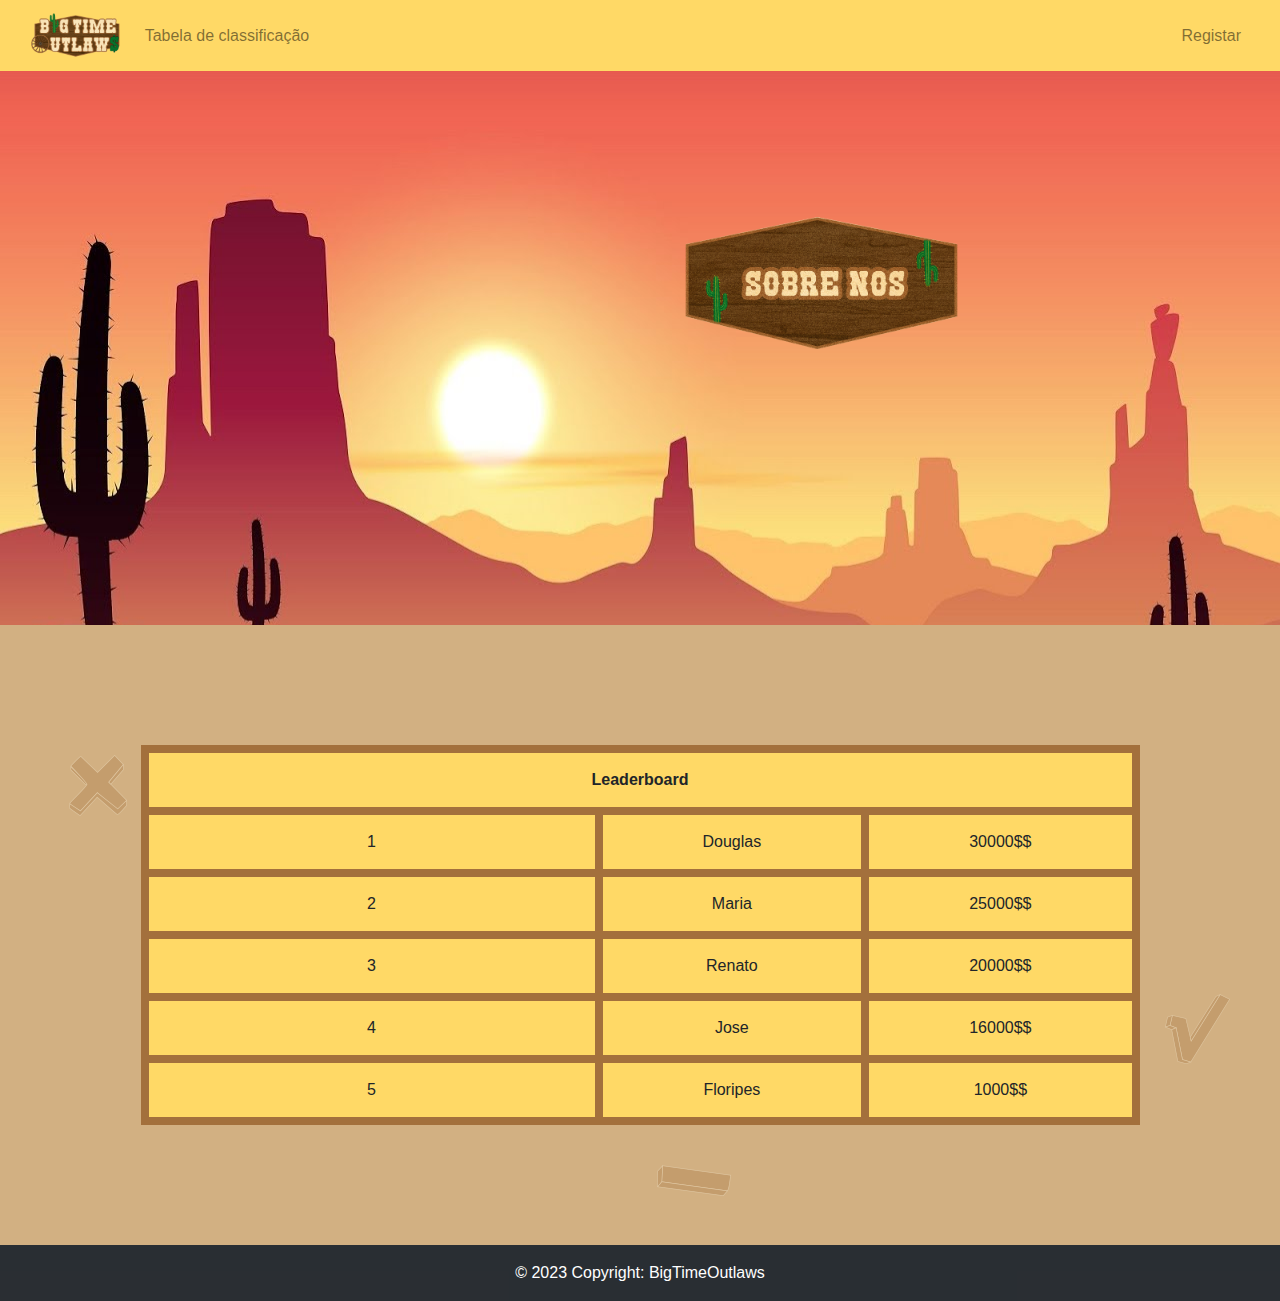
<file: Website/index.html>
<!DOCTYPE html>
<html lang="en">
<head>
    <meta charset="UTF-8">
    <meta http-equiv="X-UA-Compatible" content="IE=edge">
    <meta name="viewport" content="width=device-width, initial-scale=1.0">
    <link rel="stylesheet" href="https://cdn.jsdelivr.net/npm/bootstrap@4.3.1/dist/css/bootstrap.min.css" integrity="sha384-ggOyR0iXCbMQv3Xipma34MD+dH/1fQ784/j6cY/iJTQUOhcWr7x9JvoRxT2MZw1T" crossorigin="anonymous">
    <link rel="stylesheet" href="css/BTO_MainPageStyle.css">
    <title>BigTimeOutlaws</title>
</head>
<body>
<!-- Navbar -->
<nav class="navbar navbar-expand-lg navbar-light bg-light Navbar_BTO"></nav>



<header class="py-5 background_image_BTO">
    <div class="container px-5">
        <div class="row gx-5 d-flex justify-content-end">
            <div class=" col-xxl-6 d-xl-block text-center"> <a href="html/sobre nos.html"><img class="img-fluid rounded-3 my-5 img_reduction" src="img/SobreBTN.png" alt="..." /></a></div>
        </div>
    </div>
</header>


<div class="Table_Container_BTO" id="Tabela_BTO">
  <div class="container table-responsive 	Table_ContainerPad_BTO d-flex justify-content-center">
    <table class="table_BTO table-hover text-center" id="leaderboard">
        <tr>
          <th scope="col" colspan="3">Leaderboard</th>
        </tr>
    </table>
  </div>
</div>



<footer class="bg-dark text-center text-white">
  <!-- Copyright -->
  <div class="text-center p-3" style="background-color: rgba(0, 0, 0, 0.2);">
    © 2023 Copyright:
    <a class="text-white" href="index.html">BigTimeOutlaws</a>
  </div>
  <!-- Copyright -->
</footer>

<script src="java/init.js"></script>
<script src="java/views/navbarView/NavbarView.js" type="module"></script>
<script src="java/views/LeaderboardView.js"></script>

<script src="https://code.jquery.com/jquery-3.3.1.slim.min.js" integrity="sha384-q8i/X+965DzO0rT7abK41JStQIAqVgRVzpbzo5smXKp4YfRvH+8abtTE1Pi6jizo" crossorigin="anonymous"></script>
<script src="https://cdn.jsdelivr.net/npm/popper.js@1.14.7/dist/umd/popper.min.js" integrity="sha384-UO2eT0CpHqdSJQ6hJty5KVphtPhzWj9WO1clHTMGa3JDZwrnQq4sF86dIHNDz0W1" crossorigin="anonymous"></script>
<script src="https://cdn.jsdelivr.net/npm/bootstrap@4.3.1/dist/js/bootstrap.min.js" integrity="sha384-JjSmVgyd0p3pXB1rRibZUAYoIIy6OrQ6VrjIEaFf/nJGzIxFDsf4x0xIM+B07jRM" crossorigin="anonymous"></script>
</body>
</html>
</file>
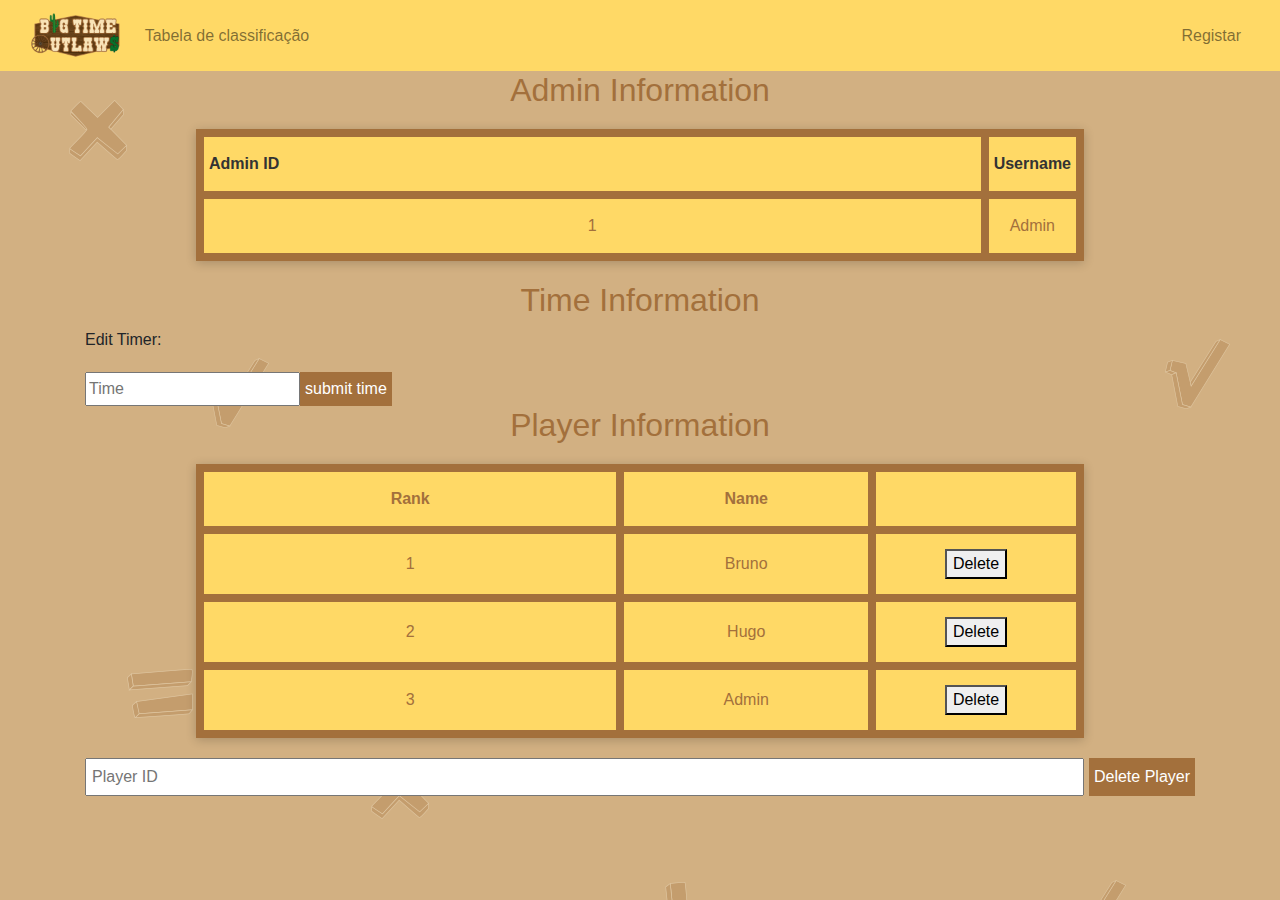
<file: Website/html/admin.html>
<!DOCTYPE html>
<html lang="en">
<head>
    <meta charset="UTF-8">
    <meta http-equiv="X-UA-Compatible" content="IE=edge">
    <meta name="viewport" content="width=device-width, initial-scale=1.0">
    <link rel="stylesheet" href="../css/Admin_about.css">
    <link rel="stylesheet" href="https://cdn.jsdelivr.net/npm/bootstrap@4.3.1/dist/css/bootstrap.min.css" integrity="sha384-ggOyR0iXCbMQv3Xipma34MD+dH/1fQ784/j6cY/iJTQUOhcWr7x9JvoRxT2MZw1T" crossorigin="anonymous">
    <link rel="stylesheet" href="../css/BTO_MainPageStyle.css">
    <title>Admin</title>
</head>
<body>
    
<body>
    <nav class="navbar navbar-expand-lg navbar-light bg-light Navbar_BTO"></nav>

    <div class="container">
        <h2>Admin Information</h2>
        <table>
            <tr>
            <th>Admin ID</th> 
            <th>Username</th>
            </tr>
            <tr>
            <td>1</td>
            <td>Admin</td>
            </tr>
        </table>
        
        <h2>Time Information</h2>
        <p>Edit Timer: <span id="timer edit"></span></p>
        <form>
            <input id="Timer_question" type="number" placeholder="Time">
            <input id="Timer_submit" type="submit" value="submit time">
        </form>
        
        <h2>Player Information</h2>
        <table id="leaderboard">
            <tr>
                <td class="Item_score">Rank</td>
                <td class="Item_score">Name</td>
                <td class="Item_score"></td>
              </tr>
        </table>
    
        <form>
            <input type="text" placeholder="Player ID">
            <input type="submit" value="Delete Player">
        </form>
    </div>
    <script src="../java/init.js"></script>
    <script src="../java/views/navbarView/NavbarView_Log.js" type="module"></script>  
    <script src="../java/views/AdminView.js"></script>
</body>
</html>
</file>
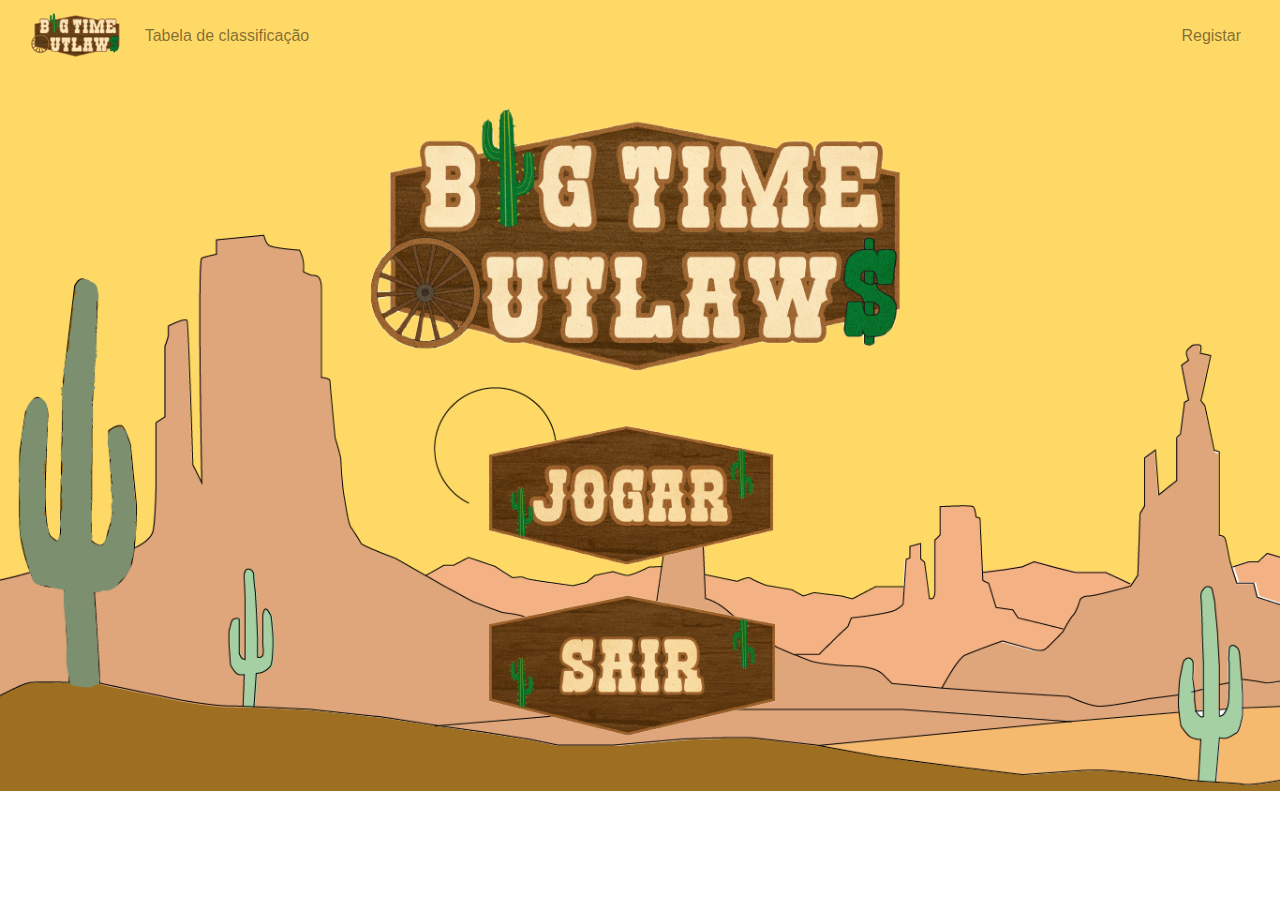
<file: Website/html/BigTimeOutlaws.html>
<!DOCTYPE html>
<html lang="en">
<head>
    <meta charset="UTF-8">
    <meta http-equiv="X-UA-Compatible" content="IE=edge">
    <meta name="viewport" content="width=device-width, initial-scale=1.0">
    <link rel="stylesheet" href="../css/GameStyle.css">
    <link rel="stylesheet" href="https://cdn.jsdelivr.net/npm/bootstrap@4.3.1/dist/css/bootstrap.min.css" integrity="sha384-ggOyR0iXCbMQv3Xipma34MD+dH/1fQ784/j6cY/iJTQUOhcWr7x9JvoRxT2MZw1T" crossorigin="anonymous">
    <link rel="stylesheet" href="../css/BTO_MainPageStyle.css">
    <title>BigTimeOutlaws</title>
</head>
<body>
    <nav class="navbar navbar-expand-lg navbar-light bg-light Navbar_BTO"></nav>
    
        <div class="Background-game">
            <img src="../img/GameBackground/Homescreen-01.png" alt="" id="FirstScene">

            <img src="../img/GameBackground/UI-01.png" alt="" class="ui-tempo" id="ui-tempo">
            <h2 id="Tempo-txt" class="ui-tempo-txt align-middle"></h2>
            
            <img src="../img/GameBackground/UI-01.png" alt="" class="ui-dinheiro" id="ui-dinheiro">
            <h2 id="Dinheiro-txt" class="ui-dinheiro-txt"></h2>

            <img src="../img/GameBackground/UI-01.png" alt="" class="ui-sair" id="ui-sair">
            <h2 id="Sair-txt" class="ui-sair-txt"></h2>
            <!-- Primeira Sala -->
            <a href="" id="PrimeiraRetangulo"></a>
            <a href="" id="SegundaRetangulo"></a>
            <a href="" id="TerceirRetangulo"></a>
            <a href="" id="QuartaRetangulo"></a>
            <a href="" id="QuartaRetangulo_2"></a>
            <a href="" id="ChangeScene"></a>

            <!-- Segunda Sala -->
            <a href="" id="PrimeiraQuestão"></a>
            <a href="" id="SegundaQuestão"></a>
            <a href="" id="TerceiraQuestão"></a>
            <a href="" id="QuartaQuestão"></a>
            <a href="" id="QuintaQuestão"></a>
            <a href="" id="SextaQuestão"></a>
            <a href="" id="SetimaQuestão"></a>
            <a href="" id="OitavaQuestão"></a>
            <a href="" id="NonaQuestão"></a>
            <a href="" id="DecimaQuestão"></a>
            <a href="" id="DecimaPriQuestão"></a>
            <a href="" id="safe"></a>

            <!--DESAFIOS-->
            <!--DESAFIOS equações com frações-->
            <!--DESAFIOS equações com frações FACIL-->
            <div id="Modal_Facil_Primeiro" class="modal">
                <div class="modal-dialog">
                    <div class="modal-content">
                        <div class="modal-header">
                            <h2>Question:</h2>
                            <span class="close" onclick="closeModal('Modal_Facil_Primeiro')">&times;</span>
                        </div>
                        <div class="modal-body">

                            <div class="FractionDIV">
                                <span class="fraction">
                                    <span class="numerator">2</span>
                                    <span class="denominator">5</span>
                                  </span>
                                  +
                                  <span class="fraction">
                                    <span class="numerator">7</span>
                                    <span class="denominator">5</span>
                                  </span>
                                  -
                                  <span class="fraction">
                                    <span class="numerator">4</span>
                                    <span class="denominator">5</span>
                                  </span>
                            </div>
                        </div>
                        <div class="modal-footer">
                            <div>
                                <input type="radio" id="Modal_Facil_Primeiro1" name="Modal_Facil_PrimeiroResposta" value="1">
                                <label for="Modal_Facil_Primeiro1">
                                    <span class="fraction">
                                        <span class="numerator">1</span>
                                    </span>
                                </label>
                            </div>
                            <div>
                                <input type="radio" id="Modal_Facil_Primeiro2" name="Modal_Facil_PrimeiroResposta" value="2">
                                <label for="Modal_Facil_Primeiro2">
                                    <span class="fraction">
                                        <span class="numerator">6</span>
                                        <span class="denominator">5</span>
                                    </span>
                                </label>
                            </div>
                            <div>
                                <input type="radio" id="Modal_Facil_Primeiro3" name="Modal_Facil_PrimeiroResposta" value="3">
                                <label for="Modal_Facil_Primeiro3">
                                    <span class="fraction">
                                        <span class="numerator">7</span>
                                        <span class="denominator">5</span>
                                    </span>
                                </label>
                            </div>
                            <button class="Responde" id="Modal_Facil_PrimeiroResposta">Responder</button>
                        </div>
                    </div>
                </div>
            </div>

            <div id="Modal_Facil_Segundo" class="modal">
                <div class="modal-dialog">
                    <div class="modal-content">
                        <div class="modal-header">
                            <h2>Question:</h2>
                            <span class="close" onclick="closeModal('Modal_Facil_Segundo')">&times;</span>
                        </div>
                        <div class="modal-body">                  
                            <div class="FractionDIV">
                                <span class="fraction">
                                    <span class="numerator">5</span>
                                    <span class="denominator">12</span>
                                  </span>
                                  +
                                  <span class="fraction">
                                    <span class="numerator">7</span>
                                    <span class="denominator">6</span>
                                  </span>
                            </div>
                        </div>
                        <div class="modal-footer">
                            <div>
                                <input type="radio" id="Modal_Facil_Segundo1" name="Modal_Facil_SegundoResposta" value="1">
                                <label for="Modal_Facil_Segundo1">
                                    <span class="fraction">
                                        <span class="numerator">19</span>
                                        <span class="denominator">12</span>
                                    </span>
                                </label>
                            </div>
                            <div>
                                <input type="radio" id="Modal_Facil_Segundo2" name="Modal_Facil_SegundoResposta" value="2">
                                <label for="Modal_Facil_Segundo2">
                                    <span class="fraction">
                                        <span class="numerator">9</span>
                                        <span class="denominator">6</span>
                                    </span>
                                </label>
                            </div>
                            <div>
                                <input type="radio" id="Modal_Facil_Segundo3" name="Modal_Facil_SegundoResposta" value="3">
                                <label for="Modal_Facil_Segundo3">
                                    <span class="fraction">
                                        <span class="numerator">20</span>
                                        <span class="denominator">12</span>
                                    </span>
                                </label>
                            </div>
                            <button class="Responde" id="Modal_Facil_SegundoResposta">Responder</button>
                        </div>
                    </div>
                </div>
            </div>

            <div id="Modal_Facil_Terceiro" class="modal">
                <div class="modal-dialog">
                    <div class="modal-content">
                        <div class="modal-header">
                            <h2>Question:</h2>
                            <span class="close" onclick="closeModal('Modal_Facil_Terceiro')">&times;</span>
                        </div>
        
                        <div class="modal-body">
                            
                            <div class="FractionDIV">
                                <span class="fraction">
                                    <span class="numerator">9</span>
                                    <span class="denominator">6</span>
                                  </span>
                                  -
                                  <span class="fraction">
                                    <span class="numerator">3</span>
                                    <span class="denominator">12</span>
                                  </span>
                            </div>
                            
                        </div>
                        <div class="modal-footer">
                            <div>
                                <input type="radio" id="Modal_Facil_Terceiro1" name="Modal_Facil_TerceiroResposta" value="1">
                                <label for="Modal_Facil_Terceiro1">
                                    <span class="fraction">
                                        <span class="numerator">16</span>
                                        <span class="denominator">12</span>
                                    </span>
                                </label>
                            </div>
                            <div>
                                <input type="radio" id="Modal_Facil_Terceiro2" name="Modal_Facil_TerceiroResposta" value="2">
                                <label for="Modal_Facil_Terceiro2">
                                    <span class="fraction">
                                        <span class="numerator">6</span>
                                        <span class="denominator">6</span>
                                    </span>
                                </label>
                            </div>
                            <div>
                                <input type="radio" id="Modal_Facil_Terceiro3" name="Modal_Facil_TerceiroResposta" value="3">
                                <label for="Modal_Facil_Terceiro3">
                                    <span class="fraction">
                                        <span class="numerator">15</span>
                                        <span class="denominator">12</span>
                                    </span>
                                </label>
                            </div>
                            <button class="Responde" id="Modal_Facil_TerceiroResposta">Responder</button>
                        </div>
                    </div>
                </div>
            </div>

        

            <div id="Modal_Facil_Quarto" class="modal">
                <div class="modal-dialog">
                    <div class="modal-content">
                        <div class="modal-header">
                            <h2>Question:</h2>
                            <span class="close" onclick="closeModal('Modal_Facil_Quarto')">&times;</span>
                        </div>
        
                        <div class="modal-body">
                            
                            <div class="FractionDIV">
                                <span class="fraction">
                                    <span class="numerator">2</span>
                                    <span class="denominator">5</span>
                                  </span>
                                  +
                                  <span class="fraction">
                                    <span class="numerator">0.2</span>
                                  </span>
                            </div>
                            
                        </div>
                        <div class="modal-footer">
                            <div>
                                <input type="radio" id="Modal_Facil_Quatro1" name="Modal_Facil_QuatroResposta" value="1">
                                <label for="Modal_Facil_Quatro1">
                                    <span class="fraction">
                                        <span class="numerator">1</span>
                                        <span class="denominator">5</span>
                                    </span>
                                </label>
                            </div>
                            <div>
                                <input type="radio" id="Modal_Facil_Quatro2" name="Modal_Facil_QuatroResposta" value="2">
                                <label for="Modal_Facil_Quatro2">
                                    <span class="fraction">
                                        <span class="numerator">3</span>
                                        <span class="denominator">5</span>
                                    </span>
                                </label>
                            </div>
                            <div>
                                <input type="radio" id="Modal_Facil_Quatro3" name="Modal_Facil_QuatroResposta" value="3">
                                <label for="Modal_Facil_Quatro3">
                                    <span class="fraction">
                                        <span class="numerator">4</span>
                                        <span class="denominator">5</span>
                                    </span>
                                </label>
                            </div>
                            <button class="Responde" id="Modal_Facil_QuatroResposta">Responder</button>
                        </div>
                    </div>
                </div>
            </div>

            <div id="Modal_Facil_Quinta" class="modal">
                <div class="modal-dialog">
                    <div class="modal-content">
                        <div class="modal-header">
                            <h2>Question:</h2>
                            <span class="close" onclick="closeModal('Modal_Facil_Quinta')">&times;</span>
                        </div>
        
                        <div class="modal-body">
                            
                            <div class="FractionDIV">
                                <span class="fraction">
                                    <span class="numerator">1</span>
                                    <span class="denominator">5</span>
                                  </span>
                                  +
                                  <span class="fraction">
                                    <span class="numerator">1.6</span>
                                  </span>
                            </div>
                            
                        </div>
                        <div class="modal-footer">
                            <div>
                                <input type="radio" id="Modal_Facil_Quinta1" name="Modal_Facil_QuintaResposta" value="1">
                                <label for="Modal_Facil_Quinta1">
                                    <span class="fraction">
                                        <span class="numerator">9</span>
                                        <span class="denominator">5</span>
                                    </span>
                                </label>
                            </div>
                            <div>
                                <input type="radio" id="Modal_Facil_Quinta2" name="Modal_Facil_QuintaResposta" value="2">
                                <label for="Modal_Facil_Quinta2">
                                    <span class="fraction">
                                        <span class="numerator">7</span>
                                        <span class="denominator">5</span>
                                    </span>
                                </label>
                            </div>
                            <div>
                                <input type="radio" id="Modal_Facil_Quinta3" name="Modal_Facil_QuintaResposta" value="3">
                                <label for="Modal_Facil_Quinta3">
                                    <span class="fraction">
                                        <span class="numerator">8</span>
                                        <span class="denominator">5</span>
                                    </span>
                                </label>
                            </div>
                            <button class="Responde" id="Modal_Facil_QuintaResposta">Responder</button>
                            
                        </div>
                    </div>
                </div>
            </div>

            <div id="Modal_Facil_DecimaSegunda" class="modal">
                <div class="modal-dialog">
                    <div class="modal-content">
                        <div class="modal-header">
                            <h2>Question:</h2>
                            <span class="close" onclick="closeModal('Modal_Facil_DecimaSegunda')">&times;</span>
                        </div>
                        <div class="modal-body">
                            
                            <div class="FractionDIV">
                                <span class="fraction">
                                    <span class="numerator">6</span>
                                    <span class="denominator">5</span>
                                  </span>
                                  +
                                  <span class="fraction">
                                    <span class="numerator">2</span>
                                    <span class="denominator">5</span>
                                  </span>
                                  -
                                  <span class="fraction">
                                    <span class="numerator">4</span>
                                    <span class="denominator">5</span>
                                  </span>
                            </div>
                            
                        </div>
                        <div class="modal-footer">
                            <div>
                                <input type="radio" id="Modal_Facil_DecimaSegunda1" name="Modal_Facil_DecimaSegundaResposta" value="1">
                                <label for="Modal_Facil_DecimaSegunda1">
                                    <span class="fraction">
                                        <span class="numerator">3</span>
                                        <span class="denominator">5</span>
                                      </span>
                                </label>
                            </div>
                            <div>
                                <input type="radio" id="Modal_Facil_DecimaSegunda2" name="Modal_Facil_DecimaSegundaResposta" value="2">
                                <label for="Modal_Facil_DecimaSegunda2">
                                    <span class="fraction">
                                        <span class="numerator">4</span>
                                        <span class="denominator">5</span>
                                      </span>
                                </label>
                            </div>
                            <div>
                                <input type="radio" id="Modal_Facil_DecimaSegunda3" name="Modal_Facil_DecimaSegundaResposta" value="3">
                                <label for="Modal_Facil_DecimaSegunda3"><span class="fraction">
                                    <span class="numerator">6</span>
                                    <span class="denominator">5</span>
                                  </span>
                                </label>
                            </div>
                            <button class="Responde" id="Modal_Facil_DecimaSegundaResposta">Responder</button>
                        </div>
                    </div>
                </div>
            </div>

            <div id="Modal_Facil_DecimaTerceira" class="modal">
                <div class="modal-dialog">
                    <div class="modal-content">
                        <div class="modal-header">
                            <h2>Question:</h2>
                            <span class="close" onclick="closeModal('Modal_Facil_DecimaTerceira')">&times;</span>
                        </div>
        
                        <div class="modal-body">
                            
                            <div class="FractionDIV">
                                <span class="fraction">
                                    <span class="numerator">4</span>
                                    <span class="denominator">2</span>
                                  </span>
                                  +
                                  <span class="fraction">
                                    <span class="numerator">1</span>
                                    <span class="denominator">2</span>
                                  </span>
                                  -
                                  <span class="fraction">
                                    <span class="numerator">2</span>
                                    <span class="denominator">4</span>
                                  </span>
                            </div>
                            
                        </div>
                        <div class="modal-footer">
                            <div>
                                <input type="radio" id="Modal_Facil_DecimaTerceira1" name="Modal_Facil_DecimaTerceiraResposta" value="1">
                                <label for="Modal_Facil_DecimaTerceira1">
                                    <span class="fraction">
                                        <span class="numerator">2</span>
                                        <span class="denominator">2</span>
                                      </span>
                                </label>
                            </div>
                            <div>
                                <input type="radio" id="Modal_Facil_DecimaTerceira2" name="Modal_Facil_DecimaTerceiraResposta" value="2">
                                <label for="Modal_Facil_DecimaTerceira2">
                                    <span class="fraction">
                                        <span class="numerator">1</span>
                                        <span class="denominator">2</span>
                                      </span>
                                </label>
                            </div>
                            <div>
                                <input type="radio" id="Modal_Facil_DecimaTerceira3" name="Modal_Facil_DecimaTerceiraResposta" value="3">
                                <label for="Modal_Facil_DecimaTerceira3"><span class="fraction">
                                    <span class="numerator">4</span>
                                    <span class="denominator">2</span>
                                  </span>
                                </label>
                            </div>
                            <button class="Responde" id="Modal_Facil_DecimaTerceiraResposta">Responder</button>
                        </div>
                    </div>
                </div>
            </div>
            <div id="Modal_Facil_DecimaQuarta" class="modal">
                <div class="modal-dialog">
                    <div class="modal-content">
                        <div class="modal-header">
                            <h2>Question:</h2>
                            <span class="close" onclick="closeModal('Modal_Facil_DecimaQuarta')">&times;</span>
                        </div>
        
                        <div class="modal-body">
                            
                            <div class="FractionDIV">
                                <span class="fraction">
                                    <span class="numerator">8</span>
                                    <span class="denominator">3</span>
                                  </span>
                                  +
                                  <span class="fraction">
                                    <span class="numerator">1</span>
                                    <span class="denominator">3</span>
                                  </span>
                                  -
                                  <span class="fraction">
                                    <span class="numerator">4</span>
                                    <span class="denominator">6</span>
                                  </span>
                            </div>
                            
                        </div>
                        <div class="modal-footer">
                            <div>
                                <input type="radio" id="Modal_Facil_DecimaQuarta1" name="Modal_Facil_DecimaQuartaResposta" value="1">
                                <label for="Modal_Facil_DecimaQuarta1">
                                    <span class="fraction">
                                        <span class="numerator">7</span>
                                        <span class="denominator">3</span>
                                      </span>
                                </label>
                            </div>
                            <div>
                                <input type="radio" id="Modal_Facil_DecimaQuarta2" name="Modal_Facil_DecimaQuartaResposta" value="2">
                                <label for="Modal_Facil_DecimaQuarta2">
                                    <span class="fraction">
                                        <span class="numerator">6</span>
                                        <span class="denominator">3</span>
                                      </span>
                                </label>
                            </div>
                            <div>
                                <input type="radio" id="Modal_Facil_DecimaQuarta3" name="Modal_Facil_DecimaQuartaResposta" value="3">
                                <label for="Modal_Facil_DecimaQuarta3"><span class="fraction">
                                    <span class="numerator">8</span>
                                    <span class="denominator">3</span>
                                  </span>
                                </label>
                            </div>
                            <button class="Responde" id="Modal_Facil_DecimaQuartaResposta">Responder</button>
                        </div>
                    </div>
                </div>
            </div>

            <!--DESAFIOS equações com frações MEDIO-->
            <div id="Modal_Medio_Primeira" class="modal">
                <div class="modal-dialog">
                    <div class="modal-content">
                        <div class="modal-header">
                            <h2>Question:</h2>
                            <span class="close" onclick="closeModal('Modal_Medio_Primeira')">&times;</span>
                        </div>       
                        <div class="modal-body">
                            
                            <div class="FractionDIV">
                                <span>O Tiago e o Rodrigo usaram </span>
                                <span class="fraction">
                                    <span class="numerator">7</span>
                                    <span class="denominator">10</span>
                                  </span>
                                  <span> do feno para alimentarem os seus cavalos. O tiago usou</span>
                                  <span class="fraction">
                                    <span class="numerator">1</span>
                                    <span class="denominator">2</span>
                                  </span>
                                <span>do feno.</span>
                            </div>
                        </div>
                        <div class="modal-footer">
                            <label for="answerInput">Quanto feno é que o Rodrigo usou:(em decimal)</label>

                            <input type="text" id="Modal_Medio_PrimeiraInput">
                            <button class="Responde" id="Modal_Medio_PrimeiraResposta">Responder</button>
                        </div>
                    </div>
                </div>
            </div>

            <div id="Modal_Medio_Segundo" class="modal">
                <div class="modal-dialog">
                    <div class="modal-content">
                        <div class="modal-header">
                            <h2>Question:</h2>
                            <span class="close" onclick="closeModal('Modal_Medio_Segundo')">&times;</span>
                        </div>
        
                        <div class="modal-body">
                            
                            <div class="FractionDIV">
                                <span class="fraction">
                                    <span class="numerator">3</span>
                                    <span class="denominator">5</span>
                                  </span>
                                  +
                                  <span class="fraction">
                                    <span class="numerator">(2-0.5)</span>
                                  </span>
                            </div>
                            
                        </div>
                        <div class="modal-footer">
                            <div>
                                <input type="radio" id="Modal_Medio_Segundo1" name="Modal_Medio_SegundoResposta" value="1">
                                <label for="Modal_Medio_Segundo1">
                                    <span class="fraction">
                                        <span class="numerator">5</span>
                                        <span class="denominator">5</span>
                                      </span>
                                </label>
                            </div>
                            <div>
                                <input type="radio" id="Modal_Medio_Segundo2" name="Modal_Medio_SegundoResposta" value="2">
                                <label for="Modal_Medio_Segundo2">
                                    <span class="fraction">
                                        <span class="numerator">21</span>
                                        <span class="denominator">10</span>
                                      </span>
                                </label>
                            </div>
                            <div>
                                <input type="radio" id="Modal_Medio_Segundo3" name="Modal_Medio_SegundoResposta" value="3">
                                <label for="Modal_Medio_Segundo3"><span class="fraction">
                                    <span class="numerator">8</span>
                                    <span class="denominator">5</span>
                                  </span>
                                </label>
                            </div>
                            <button class="Responde" id="Modal_Medio_SegundoResposta">Responder</button>
                        </div>
                    </div>
                </div>
            </div>
            <div id="Modal_Medio_DecimaQuarto" class="modal">
                <div class="modal-dialog">
                    <div class="modal-content">
                        <div class="modal-header">
                            <h2>Question:</h2>
                            <span class="close" onclick="closeModal('Modal_Medio_DecimaQuarto')">&times;</span>
                        </div>
                        <div class="modal-body">
                            
                            <div class="FractionDIV">
                                <span class="fraction">
                                    <span class="numerator">1</span>
                                    <span class="denominator">3</span>
                                  </span>
                                  +
                                  <span class="fraction">
                                    <span class="numerator">3</span>
                                  </span>
                            </div>     
                        </div>
                        <div class="modal-footer">
                            <div>
                                <input type="radio" id="Modal_Medio_DecimaQuarto1" name="Modal_Medio_DecimaQuartoResposta" value="1">
                                <label for="Modal_Medio_DecimaQuarto1">
                                    <span class="fraction">
                                    <span class="numerator">9</span>
                                    <span class="denominator">3</span>
                                </span></label>
                              </div>
                              <div>
                                <input type="radio" id="Modal_Medio_DecimaQuarto2" name="Modal_Medio_DecimaQuartoResposta" value="2">
                                <label for="Modal_Medio_DecimaQuarto2">
                                    <span class="fraction">
                                    <span class="numerator">1</span>
                                    <span class="denominator">3</span>
                                </span></label>
                              </div>
                              <div>
                                <input type="radio" id="Modal_Medio_DecimaQuarto3" name="Modal_Medio_DecimaQuartoResposta" value="3">
                                <label for="Modal_Medio_DecimaQuarto3"><span class="fraction">
                                    <span class="numerator">10</span>
                                    <span class="denominator">3</span>
                                </span></label>
                              </div>
                            <button class="Responde" id="Modal_Medio_DecimaQuartoResposta">Responder</button>
                        </div>
                    </div>
                </div>
            </div>

            <div id="Modal_Medio_Oitavo" class="modal">
                <div class="modal-dialog">
                    <div class="modal-content">
                        <div class="modal-header">
                            <h2>Question:</h2>
                            <span class="close" onclick="closeModal('Modal_Medio_Oitavo')">&times;</span>
                        </div>       
                        <div class="modal-body">                            
                            <div class="FractionDIV">
                                <span class="fraction">
                                    <span class="numerator">3</span>
                                    <span class="denominator">5</span>
                                  </span>
                                  +
                                  <span class="fraction">
                                    <span class="numerator">(3-0.4)</span>
                                  </span>
                            </div>                            
                        </div>
                        <div class="modal-footer">
                            <div>
                                <input type="radio" id="Modal_Medio_Oitavo1" name="Modal_Medio_OitavoResposta" value="1">
                                <label for="Modal_Medio_Oitavo1">
                                    <span class="fraction">
                                    <span class="numerator">16</span>
                                    <span class="denominator">5</span>
                                </span></label>
                              </div>
                              <div>
                                <input type="radio" id="Modal_Medio_Oitavo2" name="Modal_Medio_OitavoResposta" value="2">
                                <label for="Modal_Medio_Oitavo2">
                                    <span class="fraction">
                                    <span class="numerator">15</span>
                                    <span class="denominator">5</span>
                                </span></label>
                              </div>
                              <div>
                                <input type="radio" id="Modal_Medio_Oitavo3" name="Modal_Medio_OitavoResposta" value="3">
                                <label for="Modal_Medio_Oitavo3"><span class="fraction">
                                    <span class="numerator">12</span>
                                    <span class="denominator">6</span>
                                </span></label>
                              </div>
                            <button class="Responde" id="Modal_Medio_OitavoResposta">Responder</button>
                        </div>
                    </div>
                </div>
            </div>

            <!--DESAFIOS Potencias de expoente Natural-->
            <!--DESAFIOS Potencias de expoente Natural FACIL-->
            <div id="Modal_Facil_Sexto" class="modal">
                <div class="modal-dialog">
                    <div class="modal-content">
                        <div class="modal-header">
                            <h2>Pergunta:</h2>
                            <span class="close" onclick="closeModal('Modal_Facil_Sexto')">&times;</span>
                        </div>       
                        <div class="modal-body">
                            <div class="FractionDIV">
                                <span class="parentheses">(</span>
                                <span class="fraction">
                                    <span class="numerator">1</span>
                                    <span class="denominator">2</span>
                                </span>
                                <span class="parentheses">)</span>
                                <span class="fraction">
                                    <span class="numerator"><sup class="superscript"> 2</sup></span>
                                </span>  
                                  *
                                  <span class="parentheses">(</span>
                                  <span class="fraction">
                                      <span class="numerator">1</span>
                                      <span class="denominator">2</span>
                                  </span>
                                  <span class="parentheses">)</span>
                                  <span class="fraction">
                                      <span class="numerator"><sup class="superscript"> 4</sup></span>
                                  </span>  
                            </div>
                            
                        </div>
                        <div class="modal-footer">
                            <div>
                                <input type="radio" id="Modal_Facil_Sexto1" name="Modal_Facil_SextoResposta" value="1">
                                <label for="Modal_Facil_Sexto1">
                                    <span class="parentheses">(</span>
                                    <span class="fraction">
                                        <span class="numerator">1</span>
                                        <span class="denominator">3</span>
                                    </span>
                                    <span class="parentheses">)</span>
                                    <span class="fraction">
                                        <span class="numerator"><sup class="superscript">6</sup></span>
                                    </span>  
                                </label>
                            </div>
                            <div>
                                <input type="radio" id="Modal_Facil_Sexto2" name="Modal_Facil_SextoResposta" value="2">
                                <label for="Modal_Facil_Sexto2">
                                    <span class="parentheses">(</span>
                                    <span class="fraction">
                                        <span class="numerator">1</span>
                                        <span class="denominator">3</span>
                                    </span>
                                    <span class="parentheses">)</span>
                                    <span class="fraction">
                                        <span class="numerator"><sup class="superscript">10</sup></span>
                                    </span>  
                                </label>
                            </div>
                            <div>
                                <input type="radio" id="Modal_Facil_Sexto3" name="Modal_Facil_SextoResposta" value="3">
                                <label for="Modal_Facil_Sexto3">
                                    <span class="parentheses">(</span>
                                    <span class="fraction">
                                        <span class="numerator">1</span>
                                        <span class="denominator">3</span>
                                    </span>
                                    <span class="parentheses">)</span>
                                    <span class="fraction">
                                        <span class="numerator"><sup class="superscript">2</sup></span>
                                    </span>  
                                </label>
                            </div>
                            <button class="Responde" id="Modal_Facil_SextoResposta">Responder</button>
                        </div>
                    </div>
                </div>
            </div>

            <div id="Modal_Facil_Setima" class="modal">
                <div class="modal-dialog">
                    <div class="modal-content">
                        <div class="modal-header">
                            <h2>Pergunta:</h2>
                            <span class="close" onclick="closeModal('Modal_Facil_Setima')">&times;</span>
                        </div>
        
                        <div class="modal-body">
                            
                            <div class="FractionDIV">
                                <span class="parentheses">(</span>
                                <span class="fraction">
                                    <span class="numerator">1</span>
                                    <span class="denominator">3</span>
                                </span>
                                <span class="parentheses">)</span>
                                <span class="fraction">
                                    <span class="numerator"><sup class="superscript"> 6</sup></span>
                                </span>  
                                  /
                                  <span class="parentheses">(</span>
                                  <span class="fraction">
                                      <span class="numerator">1</span>
                                      <span class="denominator">3</span>
                                  </span>
                                  <span class="parentheses">)</span>
                                  <span class="fraction">
                                      <span class="numerator"><sup class="superscript"> 4</sup></span>
                                  </span>  
                            </div>                            
                        </div>
                        <div class="modal-footer">
                            <div>
                                <input type="radio" id="Modal_Facil_Setima1" name="Modal_Facil_SetimaResposta" value="1">
                                <label for="Modal_Facil_Setima1">
                                    <span class="parentheses">(</span>
                                  <span class="fraction">
                                      <span class="numerator">1</span>
                                      <span class="denominator">3</span>
                                  </span>
                                  <span class="parentheses">)</span>
                                  <span class="fraction">
                                      <span class="numerator"><sup class="superscript"> 6</sup></span>
                                  </span>  
                                </label>
                            </div>
                            <div>
                                <input type="radio" id="Modal_Facil_Setima2" name="Modal_Facil_SetimaResposta" value="2">
                                <label for="Modal_Facil_Setima2">
                                    <span class="parentheses">(</span>
                                  <span class="fraction">
                                      <span class="numerator">1</span>
                                      <span class="denominator">3</span>
                                  </span>
                                  <span class="parentheses">)</span>
                                  <span class="fraction">
                                      <span class="numerator"><sup class="superscript"> 10</sup></span>
                                  </span>  
                                </label>
                            </div>
                            <div>
                                <input type="radio" id="Modal_Facil_Setima3" name="Modal_Facil_SetimaResposta" value="3">
                                <label for="Modal_Facil_Setima3">
                                    <span class="parentheses">(</span>
                                  <span class="fraction">
                                      <span class="numerator">1</span>
                                      <span class="denominator">3</span>
                                  </span>
                                  <span class="parentheses">)</span>
                                  <span class="fraction">
                                      <span class="numerator"><sup class="superscript"> 2</sup></span>
                                  </span>  
                                </label>
                            </div>
                            <button class="Responde" id="Modal_Facil_SetimaResposta">Responder</button>
                        </div>
                    </div>
                </div>
            </div>

            <div id="Modal_Facil_Oitava" class="modal">
                <div class="modal-dialog">
                    <div class="modal-content">
                        <div class="modal-header">
                            <h2>Pergunta:</h2>
                            <span class="close" onclick="closeModal('Modal_Facil_Oitava')">&times;</span>
                        </div>
        
                        <div class="modal-body">
                            
                            <div class="FractionDIV">
                                <span class="fraction">
                                    <span class="numerator">2</span>
                                </span>
                                <span class="fraction">
                                    <span class="numerator"><sup class="superscript">?</sup></span>
                                </span>  
                                  *
                                  <span class="fraction">
                                      <span class="numerator">2</span>
                                  </span>
                                  <span class="fraction">
                                      <span class="numerator"><sup class="superscript">5</sup></span>
                                  </span>  
                                  =
                                  <span class="fraction">
                                    <span class="numerator">2</span>
                                </span>
                                <span class="fraction">
                                    <span class="numerator"><sup class="superscript">9</sup></span>
                                </span>  
                            </div>                            
                        </div>
                        <div class="modal-footer">
                            <span>? =</span>
                            <input type="text" id="Modal_Facil_OitavaInput">
                            <button class="Responde" id="Modal_Facil_OitavaResposta">Responder</button>
                        </div>
                    </div>
                </div>
            </div>

            <div id="Modal_Facil_Nona" class="modal">
                <div class="modal-dialog">
                    <div class="modal-content">
                        <div class="modal-header">
                            <h2>Pergunta:</h2>
                            <span class="close" onclick="closeModal('Modal_Facil_Nona')">&times;</span>
                        </div>
        
                        <div class="modal-body">
                            
                            <div class="FractionDIV">
                                <span class="fraction">
                                    <span class="numerator">9</span>
                                </span>
                                <span class="fraction">
                                    <span class="numerator"><sup class="superscript">?</sup></span>
                                </span>  
                                  /
                                  <span class="fraction">
                                      <span class="numerator">2</span>
                                  </span>
                                  <span class="fraction">
                                      <span class="numerator"><sup class="superscript">4</sup></span>
                                  </span>  
                                  =
                                  <span class="fraction">
                                    <span class="numerator">4.5</span>
                                </span>
                                <span class="fraction">
                                    <span class="numerator"><sup class="superscript">?</sup></span>
                                </span>  
                            </div>                            
                        </div>
                        <div class="modal-footer">
                            <span>? =</span>
                            <input type="text" id="Modal_Facil_NonaInput">
                            <button class="Responde" id="Modal_Facil_NonaResposta">Responder</button>
                        </div>
                    </div>
                </div>
            </div>
            <div id="Modal_Facil_Decima" class="modal">
                <div class="modal-dialog">
                    <div class="modal-content">
                        <div class="modal-header">
                            <h2>Pergunta:</h2>
                            <span class="close" onclick="closeModal('Modal_Facil_Decima')">&times;</span>
                        </div>
        
                        <div class="modal-body">
                            
                            <div class="FractionDIV">
                                <span class="fraction">
                                    <span class="numerator">4</span>
                                </span>
                                <span class="fraction">
                                    <span class="numerator"><sup class="superscript">?</sup></span>
                                </span>  
                                  *
                                  <span class="fraction">
                                      <span class="numerator">4</span>
                                  </span>
                                  <span class="fraction">
                                      <span class="numerator"><sup class="superscript">8</sup></span>
                                  </span>  
                                  =
                                  <span class="fraction">
                                    <span class="numerator">4</span>
                                </span>
                                <span class="fraction">
                                    <span class="numerator"><sup class="superscript">11</sup></span>
                                </span>  
                            </div>                            
                        </div>
                        <div class="modal-footer">
                            <span>? =</span>
                            <input type="text" id="Modal_Facil_DecimaInput">
                            <button class="Responde" id="Modal_Facil_DecimaResposta">Responder</button>
                        </div>
                    </div>
                </div>
            </div>

            <div id="Modal_Facil_DecimaPrimeira" class="modal">
                <div class="modal-dialog">
                    <div class="modal-content">
                        <div class="modal-header">
                            <h2>Pergunta:</h2>
                            <span class="close" onclick="closeModal('Modal_Facil_DecimaPrimeira')">&times;</span>
                        </div>
        
                        <div class="modal-body">
                            
                            <div class="FractionDIV">
                                <span class="fraction">
                                    <span class="numerator">2</span>
                                </span>
                                <span class="fraction">
                                    <span class="numerator"><sup class="superscript">2</sup></span>
                                </span>  
                                  *
                                  <span class="parentheses">(</span>
                                  <span class="fraction">
                                      <span class="numerator">4</span>
                                      <span class="denominator">?</span>
                                  </span>
                                  <span class="parentheses">)</span>
                                  <span class="fraction">
                                      <span class="numerator"><sup class="superscript">5</sup></span>
                                  </span>  
                                  =
                                  <span class="fraction">
                                    <span class="numerator">2</span>
                                </span>
                                <span class="fraction">
                                    <span class="numerator"><sup class="superscript">7</sup></span>
                                </span>  
                            </div>                            
                        </div>
                        <div class="modal-footer">
                            <span>? = </span>
                            <input type="text" id="Modal_Facil_DecimaPrimeiraInput">
                            <button class="Responde" id="Modal_Facil_DecimaPrimeiraResposta">Responder</button>
                        </div>
                    </div>
                </div>
            </div>


            <div id="Modal_Facil_DecimaQuinta" class="modal">
                <div class="modal-dialog">
                    <div class="modal-content">
                        <div class="modal-header">
                            <h2>Pergunta:</h2>
                            <span class="close" onclick="closeModal('Modal_Facil_DecimaQuinta')">&times;</span>
                        </div>
        
                        <div class="modal-body">
                            
                            <div class="FractionDIV">
                                <span class="parentheses">(</span>
                                <span class="fraction">
                                    <span class="numerator">1</span>
                                    <span class="denominator">2</span>
                                </span>
                                <span class="parentheses">)</span>
                                <span class="fraction">
                                    <span class="numerator"><sup class="superscript">2</sup></span>
                                </span>  
                                  *
                                  <span class="parentheses">(</span>
                                  <span class="fraction">
                                      <span class="numerator">4</span>
                                      <span class="denominator">2</span>
                                  </span>
                                  <span class="parentheses">)</span>
                                  <span class="fraction">
                                      <span class="numerator"><sup class="superscript">2</sup></span>
                                  </span>  
                            </div>                            
                        </div>
                        <div class="modal-footer">
                            <div>
                                <input type="radio" id="Modal_Facil_DecimaQuinta1" name="Modal_Facil_DecimaQuintaResposta" value="1">
                                <label for="Modal_Facil_DecimaQuinta1">
                                    <span class="fraction">
                                    <span class="numerator">6</span>
                                    <span class="denominator">4</span>
                                </span>
                             </label>
                            </div>
                            <div>
                                <input type="radio" id="Modal_Facil_DecimaQuinta2" name="Modal_Facil_DecimaQuintaResposta" value="2">
                                <label for="Modal_Facil_DecimaQuinta2">
                                    <span class="fraction">
                                    <span class="numerator">1</span>
                                </span></label>
                            </div>
                            <div>
                                <input type="radio" id="Modal_Facil_DecimaQuinta3" name="Modal_Facil_DecimaQuintaResposta" value="3">
                                <label for="Modal_Facil_DecimaQuinta3"><span class="fraction">
                                    <span class="numerator">8</span>
                                    <span class="denominator">4</span>
                                </span></label>
                            </div>
                            <button class="Responde" id="Modal_Facil_DecimaQuintaResposta">Responder</button>
                        </div>
                    </div>
                </div>
            </div>
            <!--DESAFIOS Potencias de expoente Natural MEDIO-->
            <div id="Modal_Medio_Terceiro" class="modal">
                <div class="modal-dialog">
                    <div class="modal-content">
                        <div class="modal-header">
                            <h2>Pergunta:</h2>
                            <span class="close" onclick="closeModal('Modal_Medio_Terceiro')">&times;</span>
                        </div>
                        <div class="modal-body">                            
                            <div class="FractionDIV">
                                <span class="parentheses">(</span>
                                <span class="fraction">
                                    <span class="numerator">3</span>
                                    <span class="denominator">2</span>
                                </span>
                                <span class="parentheses">)</span>
                                <span class="fraction">
                                    <span class="numerator"><sup class="superscript">2</sup></span>
                                </span>  
                                  *
                                  <span class="fraction">
                                      <span class="numerator">1.5</span>

                                  </span>
                                  <span class="fraction">
                                      <span class="numerator"><sup class="superscript">5</sup></span>
                                  </span>  
                                  =
                                  <span class="parentheses">(</span>
                                <span class="fraction">
                                    <span class="numerator">3</span>
                                    <span class="denominator">2</span>
                                </span>
                                <span class="parentheses">)</span>
                                <span class="fraction">
                                    <span class="numerator"><sup class="superscript">?</sup></span>
                                </span>  
                            </div>
                            
                        </div>
                        <div class="modal-footer">
                            <span>? =</span>
                            <input type="text" id="Modal_Medio_TerceiroInput">
                            <button class="Responde" id="Modal_Medio_TerceiroResposta">Responder</button>
                        </div>
                    </div>
                </div>
            </div>

            <div id="Modal_Medio_Quarta" class="modal">
                <div class="modal-dialog">
                    <div class="modal-content">
                        <div class="modal-header">
                            <h2>Pergunta:</h2>
                            <span class="close" onclick="closeModal('Modal_Medio_Quarta')">&times;</span>
                        </div>
                        <div class="modal-body">                            
                            <div class="FractionDIV">
                                <span class="fraction">
                                    <span class="numerator">0.5</span>
                                </span>
                                <span class="fraction">
                                    <span class="numerator"><sup class="superscript">5</sup></span>
                                </span>  
                                  /
                                  <span class="parentheses">(</span>
                                <span class="fraction">
                                    <span class="numerator">1</span>
                                    <span class="denominator">2</span>
                                </span>
                                <span class="parentheses">)</span>
                                <span class="fraction">
                                    <span class="numerator"><sup class="superscript">2</sup></span>
                                </span>  
                                  *
                                  <span class="fraction">
                                    <span class="numerator">3</span>
                                </span>
                                <span class="fraction">
                                    <span class="numerator"><sup class="superscript">3</sup></span>
                                </span>  
                            </div>
                        </div>
                        <div class="modal-footer">
                            <div>
                                <input type="radio" id="Modal_Medio_Quarta1" name="Modal_Medio_QuartaResposta" value="1">
                                <label for="Modal_Medio_Quarta1">
                                    <span class="fraction">
                                        <span class="numerator">1.5</span>
                                    </span>
                                    <span class="fraction">
                                        <span class="numerator"><sup class="superscript">3</sup></span>
                                    </span>
                                </label>
                            </div>
                            <div>
                                <input type="radio" id="Modal_Medio_Quarta2" name="Modal_Medio_QuartaResposta" value="2">
                                <label for="Modal_Medio_Quarta2">
                                    <span class="fraction">
                                        <span class="numerator">0.5</span>
                                    </span>
                                    <span class="fraction">
                                        <span class="numerator"><sup class="superscript">5</sup></span>
                                    </span>
                                </label>
                            </div>
                            <div>
                                <input type="radio" id="Modal_Medio_Quarta3" name="Modal_Medio_QuartaResposta" value="3">
                                <label for="Modal_Medio_Quarta3"><span class="fraction">
                                    <span class="numerator">3</span>
                                </span>
                                <span class="fraction">
                                    <span class="numerator"><sup class="superscript">5</sup></span>
                                </span>
                                </label>
                            </div>
                            <button class="Responde" id="Modal_Medio_QuartaResposta">Responder</button>
                        </div>
                    </div>
                </div>
            </div>

            <div id="Modal_Medio_Quinta" class="modal">
                <div class="modal-dialog">
                    <div class="modal-content">
                        <div class="modal-header">
                            <h2>Pergunta:</h2>
                            <span class="close" onclick="closeModal('Modal_Medio_Quinta')">&times;</span>
                        </div>
                        <div class="modal-body">                            
                            <div class="FractionDIV">
                                <span class="fraction">
                                    <span class="numerator">0.5</span>
                                </span>
                                <span class="fraction">
                                    <span class="numerator"><sup class="superscript">5</sup></span>
                                </span>  
                                  *
                                  <span class="fraction">
                                      <span class="numerator">4</span>
                                  </span>
                                  <span class="fraction">
                                      <span class="numerator"><sup class="superscript">5</sup></span>
                                  </span>
                            </div>
                        </div>
                        <div class="modal-footer">
                            <div>
                                <input type="radio" id="Modal_Medio_Quinta1" name="Modal_Medio_QuintaResposta" value="1">
                                <label for="Modal_Medio_Quinta1">
                                    <span class="fraction">
                                        <span class="numerator">4</span>
                                    </span>
                                    <span class="fraction">
                                        <span class="numerator"><sup class="superscript">10</sup></span>
                                    </span>
                                </label>
                            </div>
                            <div>
                                <input type="radio" id="Modal_Medio_Quinta2" name="Modal_Medio_QuintaResposta" value="2">
                                <label for="Modal_Medio_Quinta2">
                                    <span class="fraction">
                                        <span class="numerator">2</span>
                                    </span>
                                    <span class="fraction">
                                        <span class="numerator"><sup class="superscript">5</sup></span>
                                    </span>
                                </label>
                            </div>
                            <div>
                                <input type="radio" id="Modal_Medio_Quinta3" name="Modal_Medio_QuintaResposta" value="3">
                                <label for="Modal_Medio_Quinta3"><span class="fraction">
                                    <span class="numerator">0.5</span>
                                </span>
                                <span class="fraction">
                                    <span class="numerator"><sup class="superscript">5</sup></span>
                                </span>
                                </label>
                            </div>
                            <button class="Responde" id="Modal_Medio_QuintaResposta">Responder</button>
                        </div>
                    </div>
                </div>
            </div>

            <div id="Modal_Medio_Sexta" class="modal">
                <div class="modal-dialog">
                    <div class="modal-content">
                        <div class="modal-header">
                            <h2>Pergunta:</h2>
                            <span class="close" onclick="closeModal('Modal_Medio_Sexta')">&times;</span>
                        </div>
                        <div class="modal-body">                            
                            <div class="FractionDIV">
                                <span class="fraction">
                                    <span class="numerator">7</span>
                                </span>
                                <span class="fraction">
                                    <span class="numerator"><sup class="superscript">?</sup></span>
                                </span>  
                                  /
                                  <span class="fraction">
                                      <span class="numerator">7</span>
                                  </span>
                                  <span class="fraction">
                                      <span class="numerator"><sup class="superscript">4</sup></span>
                                  </span>
                                  =
                                  <span class="fraction">
                                    <span class="numerator">7</span>
                                </span>
                            </div>
                        </div>
                        <div class="modal-footer">
                            <span>Left Span</span>
                            <span>? =</span>
                            <input type="text" id="Modal_Medio_SextaInput">
                            <button class="Responde" id="Modal_Medio_SextaResposta">Responder</button>
                        </div>
                    </div>
                </div>
            </div>

            <div id="Modal_Medio_Setima" class="modal">
                <div class="modal-dialog">
                    <div class="modal-content">
                        <div class="modal-header">
                            <h2>Pergunta:</h2>
                            <span class="close" onclick="closeModal('Modal_Medio_Setima')">&times;</span>
                        </div>
                        <div class="modal-body">                            
                            <div class="FractionDIV">
                                <span class="parentheses">(</span>
                                <span class="fraction">
                                    <span class="numerator">7</span>
                                    <span class="denominator">5</span>
                                </span>
                                <span class="parentheses">)</span>
                                <span class="fraction">
                                    <span class="numerator"><sup class="superscript">6</sup></span>
                                </span>  
                                  /
                                  <span class="fraction">
                                      <span class="numerator">1.4</span>

                                  </span>
                                  <span class="fraction">
                                      <span class="numerator"><sup class="superscript">2</sup></span>
                                  </span>  
                            </div>
                            
                        </div>
                        <div class="modal-footer">
                            <div>
                                <input type="radio" id="Modal_Medio_Setima1" name="Modal_Medio_SetimaResposta" value="1">
                                <label for="Modal_Medio_SetimaPrimeira1">
                                <span class="fraction">
                                    <span class="numerator">1.4</span>
                                </span>
                                </label>
                              </div>
                              <div>
                                <input type="radio" id="Modal_Medio_Setima2" name="Modal_Medio_SetimaResposta" value="2">
                                <label for="Modal_Medio_SetimaPrimeira2">
                                    <span class="parentheses">(</span>
                                    <span class="fraction">
                                        <span class="numerator">7</span>
                                        <span class="denominator">5</span>
                                    </span>
                                    <span class="parentheses">)</span>
                                    <span class="fraction">
                                        <span class="numerator"><sup class="superscript">4</sup></span>
                                    </span></label>
                              </div>
                              <div>
                                <input type="radio" id="Modal_Medio_SetimaPrimeira3" name="Modal_Medio_SetimaResposta" value="3">
                                <label for="Modal_Medio_Setima3">    <span class="parentheses">(</span>
                                    <span class="fraction">
                                        <span class="numerator">7</span>
                                        <span class="denominator">5</span>
                                    </span>
                                    <span class="parentheses">)</span>
                                    <span class="fraction">
                                        <span class="numerator"><sup class="superscript">8</sup></span>
                                    </span></label>
                              </div>
                            <button class="Responde" id="Modal_Medio_SetimaResposta">Responder</button>
                        </div>
                    </div>
                </div>
            </div>

            <div id="Modal_Medio_DecimaPrimeira" class="modal">
                <div class="modal-dialog">
                    <div class="modal-content">
                        <div class="modal-header">
                            <h2>Pergunta:</h2>
                            <span class="close" onclick="closeModal('Modal_Medio_DecimaPrimeira')">&times;</span>
                        </div>
                        <div class="modal-body">                            
                            <div class="FractionDIV">
                                <span class="fraction">
                                    <span class="numerator">4</span>
                                </span>
                                <span class="fraction">
                                    <span class="numerator"><sup class="superscript">4</sup></span>
                                </span>  
                                  *
                                  <span class="fraction">
                                      <span class="numerator">4</span>
                                  </span>
                                  <span class="fraction">
                                      <span class="numerator"><sup class="superscript">5</sup></span>
                                  </span>
                                  /
                                  <span class="fraction">
                                    <span class="numerator">8</span>
                                </span>
                                <span class="fraction">
                                    <span class="numerator"><sup class="superscript">9</sup></span>
                                </span>  
                            </div>
                        </div>
                        <div class="modal-footer">
                            <div>
                                <input type="radio" id="Modal_Medio_DecimaPrimeira1" name="Modal_Medio_DecimaPrimeiraResposta" value="1">
                                <label for="Modal_Medio_DecimaPrimeira1">
                                    <span class="fraction">
                                    <span class="numerator">16</span>
                                </span>
                                <span class="fraction">
                                    <span class="numerator"><sup class="superscript">9</sup></span>
                                </span>  </label>
                              </div>
                              <div>
                                <input type="radio" id="Modal_Medio_DecimaPrimeira2" name="Modal_Medio_DecimaPrimeiraResposta" value="2">
                                <label for="Modal_Medio_DecimaPrimeira2">
                                    <span class="fraction">
                                    <span class="numerator">0.5</span>
                                </span>
                                <span class="fraction">
                                    <span class="numerator"><sup class="superscript">9</sup></span>
                                </span>  </label>
                              </div>
                              <div>
                                <input type="radio" id="Modal_Medio_DecimaPrimeira3" name="Modal_Medio_DecimaPrimeiraResposta" value="3">
                                <label for="Modal_Medio_DecimaPrimeira3"><span class="fraction">
                                    <span class="numerator">1</span>
                                </span></label>
                              </div>
                            <button class="Responde" id="Modal_Medio_DecimaPrimeiraResposta">Responder</button>
                        </div>
                    </div>
                </div>
            </div>


            <div id="Modal_Medio_DecimaQuinta" class="modal">
                <div class="modal-dialog">
                    <div class="modal-content">
                        <div class="modal-header">
                            <h2>Pergunta:</h2>
                            <span class="close" onclick="closeModal('Modal_Medio_DecimaQuinta')">&times;</span>
                        </div>
                        <div class="modal-body">                            
                            <div class="FractionDIV">
                                <span class="parentheses">(</span>
                                <span class="fraction">
                                    <span class="numerator">6</span>
                                    <span class="denominator">4</span>
                                </span>
                                <span class="parentheses">)</span>
                                <span class="fraction">
                                    <span class="numerator"><sup class="superscript">3</sup></span>
                                </span>  
                                  *
                                  <span class="fraction">
                                      <span class="numerator">1.5</span>
                                  </span>
                                  <span class="fraction">
                                      <span class="numerator"><sup class="superscript">5</sup></span>
                                  </span>  
                            </div>         
                        </div>
                        <div class="modal-footer">
                            <div>
                                <input type="radio" id="Modal_Medio_DecimaQuinta1" name="Modal_Medio_DecimaQuintaResposta" value="1">
                                <label for="Modal_Medio_DecimaQuinta1"><span class="parentheses">(</span>
                                    <span class="fraction">
                                    <span class="numerator">6</span>
                                    <span class="denominator">4</span>
                                </span>
                                <span class="parentheses">)</span>
                                <span class="fraction">
                                    <span class="numerator"><sup class="superscript">8</sup></span>
                                </span>  </label>
                              </div>
                              <div>
                                <input type="radio" id="Modal_Medio_DecimaQuinta2" name="Modal_Medio_DecimaQuintaResposta" value="2">
                                <label for="Modal_Medio_DecimaQuinta2"><span class="parentheses">(</span>
                                    <span class="fraction">
                                    <span class="numerator">6</span>
                                    <span class="denominator">4</span>
                                </span>
                                <span class="parentheses">)</span>
                                <span class="fraction">
                                    <span class="numerator"><sup class="superscript">15</sup></span>
                                </span>  </label>
                              </div>
                              <div>
                                <input type="radio" id="Modal_Medio_DecimaQuinta3" name="Modal_Medio_DecimaQuintaResposta" value="3">
                                <label for="Modal_Medio_DecimaQuinta3"><span class="fraction">
                                    <span class="numerator">1.5</span>
                                </span>
                                <span class="fraction">
                                    <span class="numerator"><sup class="superscript">8</sup></span>
                                </span>  </label>
                              </div>
                            <button class="Responde" id="Modal_Medio_DecimaQuintaResposta">Responder</button>
                        </div>
                    </div>
                </div>
            </div>
            <!--DESAFIOS Potencias de expoente Natural DIFICIL-->
            <div id="Modal_Dificil_Segundo" class="modal">
                <div class="modal-dialog">
                    <div class="modal-content">
                        <div class="modal-header">
                            <h2>Pergunta:</h2>
                            <span class="close" onclick="closeModal('Modal_Dificil_Segundo')">&times;</span>
                        </div>
                        <div class="modal-body">                            
                            <div class="FractionDIV">
                                <span class="fraction">
                                    <span class="numerator">1</span>
                                </span>
                                <span class="fraction">
                                    <span class="numerator"><sup class="superscript">21</sup></span>
                                </span>  
                                  *
                                  <span class="fraction">
                                      <span class="numerator">6</span>
                                  </span>
                                  <span class="fraction">
                                      <span class="numerator"><sup class="superscript">5</sup></span>
                                  </span>
                                  /
                                <span class="fraction">
                                    <span class="numerator">2</span>
                                </span>
                                <span class="fraction">
                                    <span class="numerator"><sup class="superscript">5</sup></span>
                                </span>
                                *
                                <span class="fraction">
                                    <span class="numerator">3</span>
                                </span>
                                <span class="fraction">
                                    <span class="numerator"><sup class="superscript">4</sup></span>
                                </span>
                                *
                                <span class="parentheses">(</span>
                                <span class="fraction">
                                    <span class="numerator">1</span>
                                    <span class="denominator">3</span>
                                </span>
                                <span class="parentheses">)</span>
                                <span class="fraction">
                                    <span class="numerator"><sup class="superscript">9</sup></span>
                                </span>  
                            </div>
                        </div>
                        <div class="modal-footer">
                            <div>
                                <input type="radio" id="Modal_Dificil_Segundo1" name="Modal_Dificil_SegundoResposta" value="1">
                                <label for="Modal_Dificil_Segundo1"><span class="parentheses">(</span>
                                    <span class="fraction">
                                    <span class="numerator">1</span>
                                </span>
                                <span class="parentheses">)</span>
                                <span class="fraction">
                                    <span class="numerator"><sup class="superscript">25</sup></span>
                                </span>  </label>
                              </div>
                              <div>
                                <input type="radio" id="Modal_Dificil_Segundo2" name="Modal_Dificil_SegundoResposta" value="2">
                                <label for="Modal_Dificil_Segundo2"><span class="parentheses">(</span>
                                    <span class="fraction">
                                    <span class="numerator">1</span>
                                </span>
                                <span class="parentheses">)</span>
                                <span class="fraction">
                                    <span class="numerator"><sup class="superscript">30</sup></span>
                                </span>  </label>
                              </div>
                              <div>
                                <input type="radio" id="Modal_Dificil_Segundo3" name="Modal_Dificil_SegundoResposta" value="3">
                                <label for="Modal_Dificil_Segundo3"><span class="parentheses">(</span><span class="fraction">
                                    <span class="numerator">1</span>
                                </span>
                                <span class="parentheses">)</span>
                                <span class="fraction">
                                    <span class="numerator"><sup class="superscript">35</sup></span>
                                </span>  </label>
                              </div>
                            <button class="Responde" id="Modal_Dificil_SegundoResposta">Responder</button>
                        </div>
                    </div>
                </div>
            </div>

            <!--DESAFIOS Pitaguras-->
            <!--DESAFIOS Pitaguras MEDIO-->
            <div id="Modal_Medio_Nona" class="modal">
                <div class="modal-dialog">
                    <div class="modal-content">
                        <div class="modal-header">
                            <h2>Pergunta:</h2>
                            <span class="close" onclick="closeModal('Modal_Medio_Nona')">&times;</span>
                        </div>
                        <div class="modal-body">
                            <img src="../img/Questions/Pitaguras_05.png" alt="" class="img-modal">   
                        </div>
                        <div class="modal-footer">
                            <span>? =</span>
                            <input type="text" id="Modal_Medio_NonaInput">
                            <button class="Responde" id="Modal_Medio_NonaResposta">Responder</button>
                        </div>
                    </div>
                </div>
            </div>
            <div id="Modal_Medio_Decima" class="modal">
                <div class="modal-dialog">
                    <div class="modal-content">
                        <div class="modal-header">
                            <h2>Pergunta:</h2>
                            <span class="close" onclick="closeModal('Modal_Medio_Decima')">&times;</span>
                        </div>
                        <div class="modal-body">
                            <img src="../img/Questions/Pitaguras_06.png" alt="" class="img-modal">   
                        </div>
                        <div class="modal-footer">
                            <span>? =</span>
                            <input type="text" id="Modal_Medio_DecimaInput">
                            <button class="Responde" id="Modal_Medio_DecimaResposta">Responder</button>
                        </div>
                    </div>
                </div>
            </div>
            <!--DESAFIOS Pitaguras DIFICIL-->
            <div id="Modal_Dificil_Primeiro" class="modal">
                <div class="modal-dialog">
                    <div class="modal-content">
                        <div class="modal-header">
                            <h2>Pergunta:</h2>
                            <span class="close" onclick="closeModal('Modal_Dificil_Primeiro')">&times;</span>
                        </div>
                        <div class="modal-body">
                            <img src="../img/Questions/Pitaguras_01.png" alt="" class="img-modal">   
                        </div>
                        <div class="modal-footer">
                            <span>X = </span>
                            <input type="text" id="Modal_Dificil_PrimeiroInput">
                            <button class="Responde" id="Modal_Dificil_PrimeiroResposta">Responder</button>
                        </div>
                    </div>
                </div>
            </div>
            <div id="Modal_Dificil_Terceiro" class="modal">
                <div class="modal-dialog">
                    <div class="modal-content">
                        <div class="modal-header">
                            <h2>Pergunta:</h2>
                            <span class="close" onclick="closeModal('Modal_Dificil_Terceiro')">&times;</span>
                        </div>
                        <div class="modal-body">
                            <img src="../img/Questions/Pitaguras_03.png" alt="" class="img-modal">   
                        </div>
                        <div class="modal-footer">
                            <span>X = </span>
                            <input type="text" id="Modal_Dificil_TerceiroInput">
                            <button class="Responde" id="Modal_Dificil_TerceiroResposta">Responder</button>
                        </div>
                    </div>
                </div>
            </div>

            <div id="Modal_Dificil_Quarta" class="modal">
                <div class="modal-dialog">
                    <div class="modal-content">
                        <div class="modal-header">
                            <h2>Pergunta:</h2>
                            <span class="close" onclick="closeModal('Modal_Dificil_Quarta')">&times;</span>
                        </div>
                        <div class="modal-body">
                            <img src="../img/Questions/Pitaguras_04.png" alt="" class="img-modal">   
                        </div>
                        <div class="modal-footer">
                            <span>Linha descontinua = </span>
                            <input type="text" id="Modal_Dificil_QuartaInput">
                            <button class="Responde" id="Modal_Dificil_QuartaResposta">Responder</button>
                        </div>
                    </div>
                </div>
            </div>
            <!--DESAFIOS Geometria Medio-->
            <div id="Modal_Medio_DecimaSegunda" class="modal">
                <div class="modal-dialog">
                    <div class="modal-content">
                        <div class="modal-header">
                            <h2>Pergunta:</h2>
                            <span class="close" onclick="closeModal('Modal_Medio_DecimaSegunda')">&times;</span>
                        </div>
                        <div class="modal-body">
                            <img src="../img/Questions/Pitaguras_09.png" alt="" class="img-modal">   
                        </div>
                        <div class="modal-footer">
                            <span>Perimetro do circulo = </span>
                            <input type="text" id="Modal_Medio_DecimaSegundaInput">
                            <button class="Responde" id="Modal_Medio_DecimaSegundaResposta">Responder</button>
                        </div>
                    </div>
                </div>
            </div>

            <div id="Modal_Medio_DecimaTerceiro" class="modal">
                <div class="modal-dialog">
                    <div class="modal-content">
                        <div class="modal-header">
                            <h2>Pergunta:</h2>
                            <span class="close" onclick="closeModal('Modal_Medio_DecimaTerceiro')">&times;</span>
                        </div>
                        <div class="modal-body">
                            <img src="../img/Questions/Pitaguras_10.png" alt="" class="img-modal">   
                        </div>
                        <div class="modal-footer">
                            <span>Perimetro do circulo = </span>
                            <input type="text" id="Modal_Medio_DecimaTerceiroInput">
                            <button class="Responde" id="Modal_Medio_DecimaTerceiroResposta">Responder</button>
                        </div>
                    </div>
                </div>
            </div>

            <!--DESAFIOS Geometria DIFICIL-->
            <div id="Modal_Dificil_Quinta" class="modal">
                <div class="modal-dialog">
                    <div class="modal-content">
                        <div class="modal-header">
                            <h2>Pergunta:</h2>
                            <span class="close" onclick="closeModal('Modal_Dificil_Quinta')">&times;</span>
                        </div>
                        <div class="modal-body">
                            <img src="../img/Questions/Pitaguras_07.png" alt="" class="img-modal">   
                        </div>
                        <div class="modal-footer">
                            <span>Perimetro do circulo = </span>
                            <input type="text" id="Modal_Dificil_QuintaInput">
                            <button class="Responde" id="Modal_Dificil_QuintaResposta">Responder</button>
                        </div>
                    </div>
                </div>
            </div>

            <div id="Modal_Dificil_Sexta" class="modal">
                <div class="modal-dialog">
                    <div class="modal-content">
                        <div class="modal-header">
                            <h2>Pergunta:</h2>
                            <span class="close" onclick="closeModal('Modal_Dificil_Sexta')">&times;</span>
                        </div>
                        <div class="modal-body">
                            <img src="../img/Questions/Pitaguras_08.png" alt="" class="img-modal">   
                        </div>
                        <div class="modal-footer">
                            <span>? = </span>
                            <input type="text" id="Modal_Dificil_SextaInput">
                            <button class="Responde" id="Modal_Dificil_SextaResposta">Responder</button>
                        </div>
                    </div>
                </div>
            </div>
            <!--DESAFIO FINAL SAFE-->
            <div id="Modal_Dificil_Final" class="modal">
                <div class="modal-dialog">
                    <div class="modal-content">
                        <div class="modal-header">
                            <h2>Pergunta:</h2>
                            <span class="close" onclick="closeModal('Modal_Dificil_Final')">&times;</span>
                        </div>
                        <div class="modal-body">
                            <img src="../img/Questions/Pitaguras_02.png" alt="" class="img-modal">
                            <span id="x">x =</span>
                            <span id="y">y =</span>   
                        </div>
                        <div class="modal-footer">
                            <span>Perimetro do circulo = </span>
                            <input type="text" id="Modal_Dificil_FinalInput">
                            <button class="Responde" id="Modal_Dificil_FinalResposta">Responder</button>
                        </div>
                    </div>
                </div>
            </div>

            <h3 id="RandomNumberFirstRoom"></h3>
            <h3 id="Dialgo-txt" class="Dialgo align-middle"></h3>
            <a href="" id="Goback"></a>
        </div>

    <script src="../java/init.js"></script>
    <script src="../java/views/navbarView/NavbarView_game.js" type="module"></script>
    <script src="../java/views/GameView.js" type="module"></script>
</body>
</html>
</file>
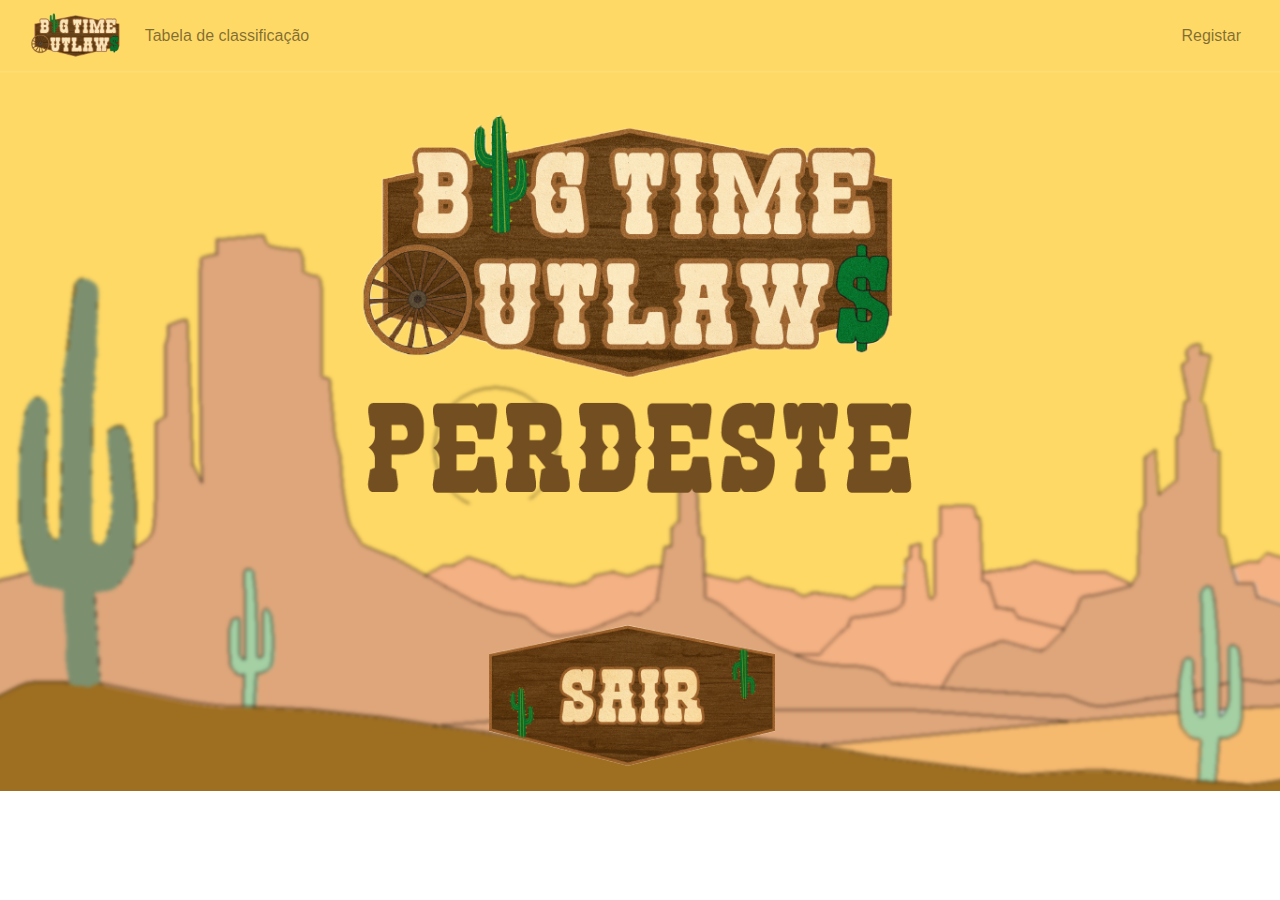
<file: Website/html/BigTimeOutlaws_1.html>
<!DOCTYPE html>
<html lang="en">
<head>
    <meta charset="UTF-8">
    <meta http-equiv="X-UA-Compatible" content="IE=edge">
    <meta name="viewport" content="width=device-width, initial-scale=1.0">
    <link rel="stylesheet" href="../css/GameStyle.css">
    <link rel="stylesheet" href="https://cdn.jsdelivr.net/npm/bootstrap@4.3.1/dist/css/bootstrap.min.css" integrity="sha384-ggOyR0iXCbMQv3Xipma34MD+dH/1fQ784/j6cY/iJTQUOhcWr7x9JvoRxT2MZw1T" crossorigin="anonymous">
    <link rel="stylesheet" href="../css/BTO_MainPageStyle.css">
    <title>BigTimeOutlaws</title>
</head>
<body>
    <nav class="navbar navbar-expand-lg navbar-light bg-light Navbar_BTO"></nav>

    <div class="Background-game">
        <img src="../img/GameBackground/Homescreen-02.png" alt="" id="FirstScene">
        <a href="../index.html" id="End"></a>
    </div>    


    <script src="../java/init.js"></script>
    <script src="../java/views/navbarView/NavbarView_game.js" type="module"></script>
    <script src="../java/views/GameView.js"></script>
</body>
</html>
</file>
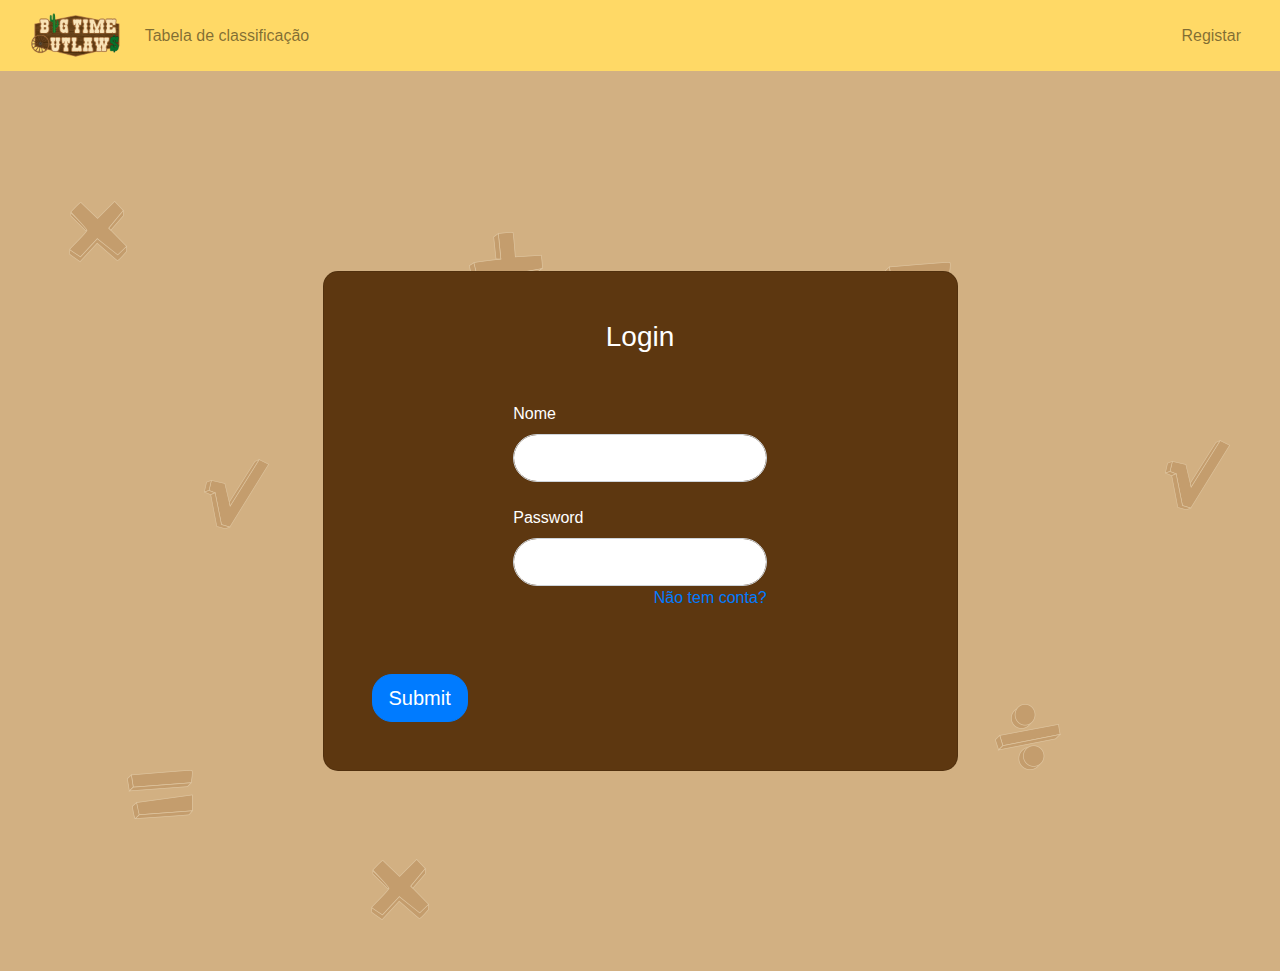
<file: Website/html/Login.html>
<!DOCTYPE html>
<html lang="en">
<head>
    <meta charset="UTF-8">
    <meta http-equiv="X-UA-Compatible" content="IE=edge">
    <meta name="viewport" content="width=device-width, initial-scale=1.0">
    <link rel="stylesheet" href="https://cdn.jsdelivr.net/npm/bootstrap@4.3.1/dist/css/bootstrap.min.css" integrity="sha384-ggOyR0iXCbMQv3Xipma34MD+dH/1fQ784/j6cY/iJTQUOhcWr7x9JvoRxT2MZw1T" crossorigin="anonymous">
    <link rel="stylesheet" href="../css/BTO_MainPageStyle.css">
    <title>Login</title>
</head>
<body>

        <!-- Navbar -->
<nav class="navbar navbar-expand-lg navbar-light bg-light Navbar_BTO">
    <!-- Container wrapper -->
    <div class="container-fluid ">
      <!-- Toggle button -->
      <button class="navbar-toggler" type="button" data-mdb-toggle="collapse" data-mdb-target="#navbarSupportedContent" aria-controls="navbarSupportedContent" aria-expanded="false" aria-label="Toggle navigation">
        <i class="fas fa-bars"></i>
      </button>  
      <!-- Collapsible wrapper -->
      <div class="collapse navbar-collapse" id="navbarSupportedContent">
        <!-- Navbar brand -->
        <a class="navbar-brand mt-2 mt-lg-0" href="../index.html">
          <img
            src="../img/logotipo final IDA.png"
            height="45"
            alt="MDB Logo"
            loading="lazy"
          />
        </a>
        <!-- Left links -->
        <ul class="navbar-nav me-auto mb-2 mb-lg-0">
          <li class="nav-item">
            <a class="nav-link" href="#">Jogar</a>
          </li>
          <li class="nav-item">
            <a class="nav-link" href="#">Tabela de classificação</a>
          </li>
        </ul>
        <!-- Left links -->
      </div>
      <!-- Collapsible wrapper -->
  
      <!-- Right elements -->
      <div class="d-flex align-items-center">
        <!-- Icon -->
        <a class="text-reset me-3" href="#">
          <i class="fas fa-shopping-cart"></i>
        </a>
        <ul class="navbar-nav me-auto mb-2 mb-lg-0">
          <li class="nav-item">
              <a class="nav-link" href="Registar.html">Registar</a>
            </li>
        </ul>
        <!-- Avatar -->
        <div class="dropdown">
            <img
              src="https://mdbcdn.b-cdn.net/img/new/avatars/2.webp"
              class="rounded-circle"
              height="25"
              alt="Black and White Portrait of a Man"
              loading="lazy"
            />
          </a>
        </div>
      </div>
      <!-- Right elements -->
    </div>
    <!-- Container wrapper -->
  </nav>
  <!-- Navbar -->

    <section class="vh-100 Table_Container_BTO" style="color: white;">
        <div class="container py-5 h-100">
          <div class="row justify-content-center align-items-center h-100" >
            <div class="col-12 col-lg-9 col-xl-7" >
              <div class="card shadow-2-strong card-registration" style="border-radius: 15px; background-color: #5D3710;">
                <div class="card-body p-4 p-md-5 " >
                  <h3 class="mb-4 pb-2 pb-md-0 mb-md-5 text-center">Login</h3>
                  <form>
      
                    <div class="row d-flex justify-content-center">
                      <div class="col-md-6 mb-4">      
                        <div class="form-outline">
                          <label class="form-label" for="firstName">Nome</label>
                          <input type="text" class="form-control form-control-lg" style="border-radius: 30px;" id="LogintxtUsername"/>
                        </div>      
                      </div>                      
                    </div>              
                    <div class="row d-flex justify-content-center">
                      <div class="col-md-6 mb-4 pb-2">      
                        <div class="form-outline">
                          <label class="form-label" for="emailAddress">Password</label>
                          <input type="password" class="form-control form-control-lg" style="border-radius: 30px;" id="LogintxtPassword"/>      
                          <a href="Registar.html" class="d-flex justify-content-end">Não tem conta?</a>                       
                        </div>      
                      </div>
                    </div>                          
                    <div class="mt-4 pt-2">
                      <input class="btn btn-primary btn-lg" type="submit" style="border-radius: 20px;" id="Loginfrm"/>
                    </div>
                  </form>
                </div>
              </div>
            </div>
          </div>
        </div>
      </section> 
      <script src="../java/init.js"></script>
      <script src="../java/views/navbarView/NavbarView_Log.js" type="module"></script>
</body>
</body>
</html>
</file>
<file: Website/css/BTO_MainPageStyle.css>
.Navbar_BTO{
    background-color: #FFD966 !important;
}
.background_image_BTO{
    background-image: url(../img/background-02.jpeg);
    background-position-y: -30px;
}
.table_BTO, th, td{
    border: 8px solid #A3703C;
    width: 90%;
}
th,td{
    background-color: #FFD966;
    padding-top: 15px;
    padding-bottom: 15px;
}
.Table_Container_BTO{
    background-image: url("../img/background-01.png") !important;
    background-size: auto !important;
}
.Table_ContainerPad_BTO{
    padding-top: 120px;
    padding-bottom: 120px;
}
.img_reduction{
    width: 40%;
    height: auto;
    padding-top: 50px;
    padding-bottom: 180px;
}
html {
    scroll-behavior: smooth;
  }
.Th_TD{
    padding-right: 100px;
    padding-left:100px ;
}
</file>
<file: Website/css/Admin_about.css>
body {
  font-family: Arial, sans-serif;
  background-color: #F8F8F8;
  background-image: url(../img/background-01.png);
  background-position-y: -30px;
  margin: 0;
  align-items: center;
}

h1 {
  text-align: center;
  color: #333333;
  margin-top: 20px;
}

h2 {
  margin-bottom: 10px;
  color: #A3703C;
  text-align: center;
}

table {
  margin: 20px auto;
  border-collapse: collapse;
  width: 80%;
  background-color: #FFFFFF;
  box-shadow: 0px 2px 10px rgba(0, 0, 0, 0.2);
  color: #A3703C;
  border: 8px solid #A3703C;
}

th, td {
  padding: 5px;
  text-align: center;
  border-bottom: 1px solid #ddd;
}

th {
  background-color: white;
  color: #333333;
}

tr:nth-child(odd) {
  background-color: #F8F8F8;
}

tr:nth-child(even) {
  background-color: #FFFFFF;
}

tr:first-child {
  font-weight: bold;
}

.Navbar_BTO {
  background-color: #FFD966 !important;
}

form {
  display: flex;
  margin-top: 20px;
}

form input[type="text"] {
  padding: 5px;
  margin-right: 5px;
  flex-grow: 1;
}

form input[type="submit"] {
  padding: 5px 5px;
  background-color: #A3703C;
  color: white;
  border: none;
  cursor: pointer;
}

.conteiner {
  align-items: center;
}
.Item_score{
  padding-right: 100px;
  padding-left:100px ;
}
</file>
<file: Website/css/GameStyle.css>
/* Meter a Font no website */
@font-face {
    font-family: 'MyCustomFont';
    src: url('../Font/gomarice_nandaka_western.ttf') format('truetype');
  }
@font-face {
    font-family: 'Akkurat';
    src: url('../Font/FontsFree-Net-Akkurat-Bold.ttf') format('truetype');
    }


#FirstScene{
    grid-column: 1/50;
    grid-row: 1/50;
    width: 100%;
    height: 100%;
}
.Background-game{
    width: auto;
    height: auto;
    display: grid;
    grid-template-columns:2.5% 2.5% 2.5% 2.5% 2.5% 2.5% 2.5% 2.5% 2.5% 2.5% 2.5% 2.5% 2.5% 2.5% 2.5% 2.5% 2.5% 2.5% 2.5% 2.5% 2.5% 2.5% 2.5% 2.5% 2.5% 2.5% 2.5% 2.5% 2.5% 2.5% 2.5% 2.5% 2.5% 2.5% 2.5% 2.5% 2.5% 2.5% 2.5% 2.5%;
    grid-template-rows:2.5% 2.5% 2.5% 2.5% 2.5% 2.5% 2.5% 2.5% 2.5% 2.5% 2.5% 2.5% 2.5% 2.5% 2.5% 2.5% 2.5% 2.5% 2.5% 2.5% 2.5% 2.5% 2.5% 2.5% 2.5% 2.5% 2.5% 2.5% 2.5% 2.5% 2.5% 2.5% 2.5% 2.5% 2.5% 2.5% 2.5% 2.5% 2.5% 2.5%;
}
#PrimeiraRetangulo{
    grid-column: 16/25;
    grid-row:22/27;
}
#SegundaRetangulo{
    grid-column: 16/25;
    grid-row:22/27;
}
#TerceirRetangulo{
    grid-column: 16/25;
    grid-row:22/27;
}
#QuartaRetangulo{
    grid-column: 16/25;
    grid-row:22/27;
}
#QuartaRetangulo_2{
    grid-column: 16/25;
    grid-row:22/27;
}
#Goback{
    grid-column: 16/25;
    grid-row:22/27;
}
#ChangeScene{
    grid-column: 16/25;
    grid-row:22/27;
}
.Background2{
    width: auto;
    height: auto;
    display: grid;
    grid-template-columns:2.5% 2.5% 2.5% 2.5% 2.5% 2.5% 2.5% 2.5% 2.5% 2.5% 2.5% 2.5% 2.5% 2.5% 2.5% 2.5% 2.5% 2.5% 2.5% 2.5% 2.5% 2.5% 2.5% 2.5% 2.5% 2.5% 2.5% 2.5% 2.5% 2.5% 2.5% 2.5% 2.5% 2.5% 2.5% 2.5% 2.5% 2.5% 2.5% 2.5%;
    grid-template-rows:2.5% 2.5% 2.5% 2.5% 2.5% 2.5% 2.5% 2.5% 2.5% 2.5% 2.5% 2.5% 2.5% 2.5% 2.5% 2.5% 2.5% 2.5% 2.5% 2.5% 2.5% 2.5% 2.5% 2.5% 2.5% 2.5% 2.5% 2.5% 2.5% 2.5% 2.5% 2.5% 2.5% 2.5% 2.5% 2.5% 2.5% 2.5% 2.5% 2.5%;
}
/* CSS relacionado a segunda sala */
#PrimeiraQuestão{
    grid-column: 16/25;
    grid-row:22/27;
}
#SegundaQuestão{
    grid-column: 16/25;
    grid-row:22/27;
}
#TerceiraQuestão{
    grid-column: 16/25;
    grid-row:22/27;
}
#QuartaQuestão{
    grid-column: 16/25;
    grid-row:22/27;
}
#QuintaQuestão{
    grid-column: 16/25;
    grid-row:22/27;
}
#SextaQuestão{
    grid-column: 16/25;
    grid-row:22/27;
}
#SetimaQuestão{
    grid-column: 16/25;
    grid-row:22/27;
}
#OitavaQuestão{
    grid-column: 16/25;
    grid-row:22/27;
}
#NonaQuestão{
    grid-column: 16/25;
    grid-row:22/27;
}
#DecimaQuestão{
    grid-column: 16/25;
    grid-row:22/27;
}
#DecimaPriQuestão{
    grid-column: 16/25;
    grid-row:22/27; 
}

#safe{
    grid-column: 16/25;
    grid-row:22/27; 
}
#End{
    grid-column: 17/25;
    grid-row: 32/39;
}

/* CSS relacionado com o texto */
.Dialgo{
    text-align: center;
    grid-column: 5/35;
    grid-row: 28/32;
    font-family: 'MyCustomFont', sans-serif;
    font-size: 3.2rem;
    padding-top: 10px;

}
.ui-tempo-txt{
    text-align: center;
    grid-row: 2/8;
    grid-column: 2/8;
    padding-top: 30px;
    font-family: 'MyCustomFont', sans-serif;
    font-size: 3rem;

}
.ui-dinheiro-txt{
    text-align: right;
    grid-row: 2/8;
    grid-column: 34/39;
    padding-top: 30px;
    font-family: 'MyCustomFont', sans-serif;
    font-size: 3rem;

}
.ui-sair-txt{
    text-align: center;
    grid-row: 34/41;
    grid-column: 34/40;
    padding-top: 30px;
    font-family: 'MyCustomFont', sans-serif;
    font-size: 3rem;
}
#RandomNumberFirstRoom{
    text-align: center;
    grid-row: 29/32;
    grid-column: 14/15;
    font-family: 'Akkurat', sans-serif;
    font-size: 2rem;
    color: #0218B5;
}

/* CSS relacionado com o Ui e as suas imagens*/
.ui-tempo{
    width: 0%;
    height: auto;
    grid-row: 2/8;
    grid-column: 2/8;
}
.ui-dinheiro{
    width: 0%;
    height: auto;
    grid-row: 2/8;
    grid-column: 34/40;
}
.ui-sair{
    width: 0%;
    height: auto;
    grid-row: 34/42;
    grid-column: 34/40;
}


/* CSS desafios MODELS */
.modal {
    display: none;
    position: fixed;
    z-index: 1;
    left: 0;
    top: 0;
    width: 100%;
    height: 100%;
    overflow: auto;
    background-color: rgba(0, 0, 0, 0.4);
}

.modal-content {
    background-color: #fefefe;
    margin: 15% auto;
    padding: 20px;
    border: 1px solid #888;
    width: 80%;
    background-image: url(../img/background-01.png);
}

.close {
    color: black;
    float: right;
    font-size: 40px;
    font-weight: bold;
}

.close:hover,
.close:focus {
    color: black;
    text-decoration: none;
    cursor: pointer;
}

.fraction {
    display: inline-block;
    vertical-align: middle;
    text-align: center;
}

.fraction .numerator {
    display: block;
    font-weight: bold;
}

.fraction .denominator {
    display: block;
    border-top: 1px solid #000;
}

.fraction .denominator:before {
    content: "";
    display: block;
    height: 5px;
}

.FractionDIV {
    display: flex;
    align-items: center;
    justify-content: center;
    flex-wrap: wrap;
}

.img-modal {
    max-width: 100%;
    height: auto;
    align-self: center;
}

.superscript {
    font-size: 12px;
    vertical-align: super;
}

.parentheses {
    font-size: 40px!important;
}

.modal-footer {
    display: flex;
    flex-wrap: wrap;
    justify-content: space-between;
}

.modal-footer div {
    display: flex;
    align-items: center;
}

.modal-footer div input[type="radio"] {
    margin-right: 5px;
}

.Responde {
    display: block;
    margin-top: 10px;
}
</file>
